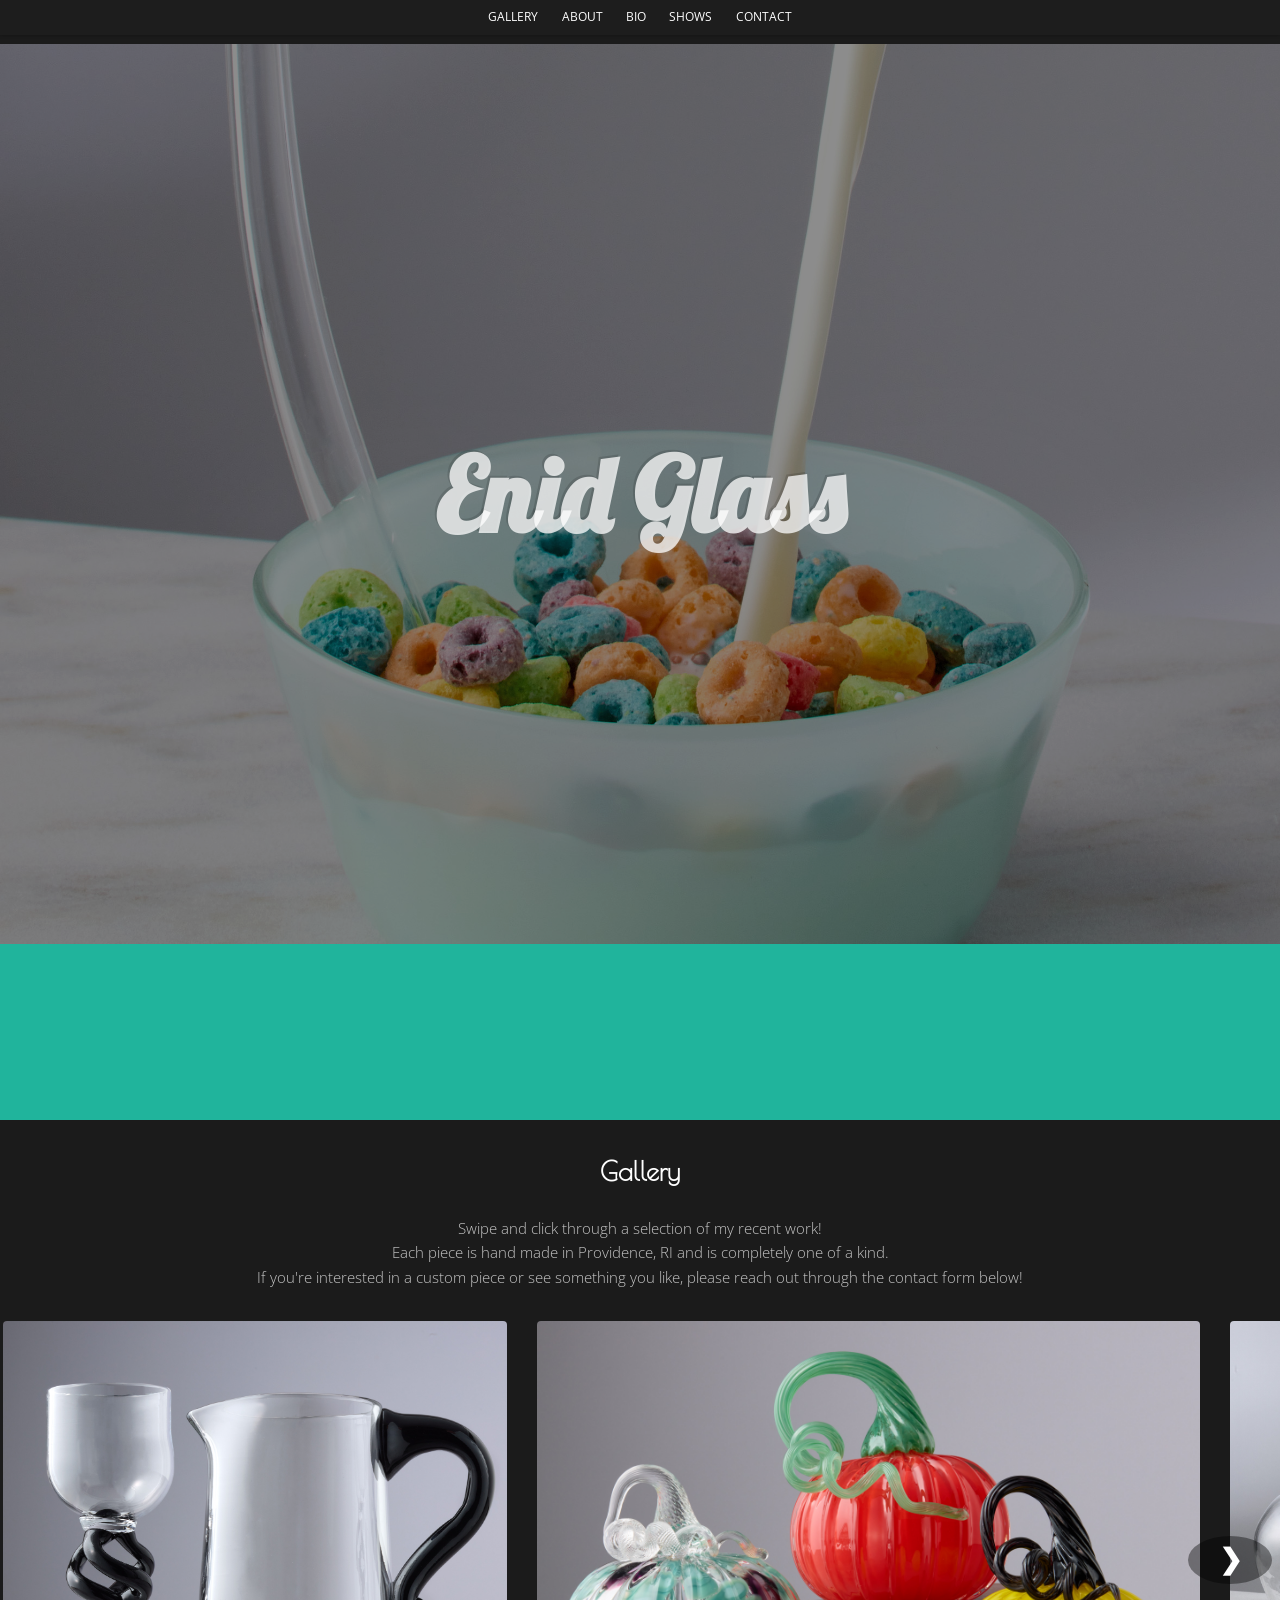
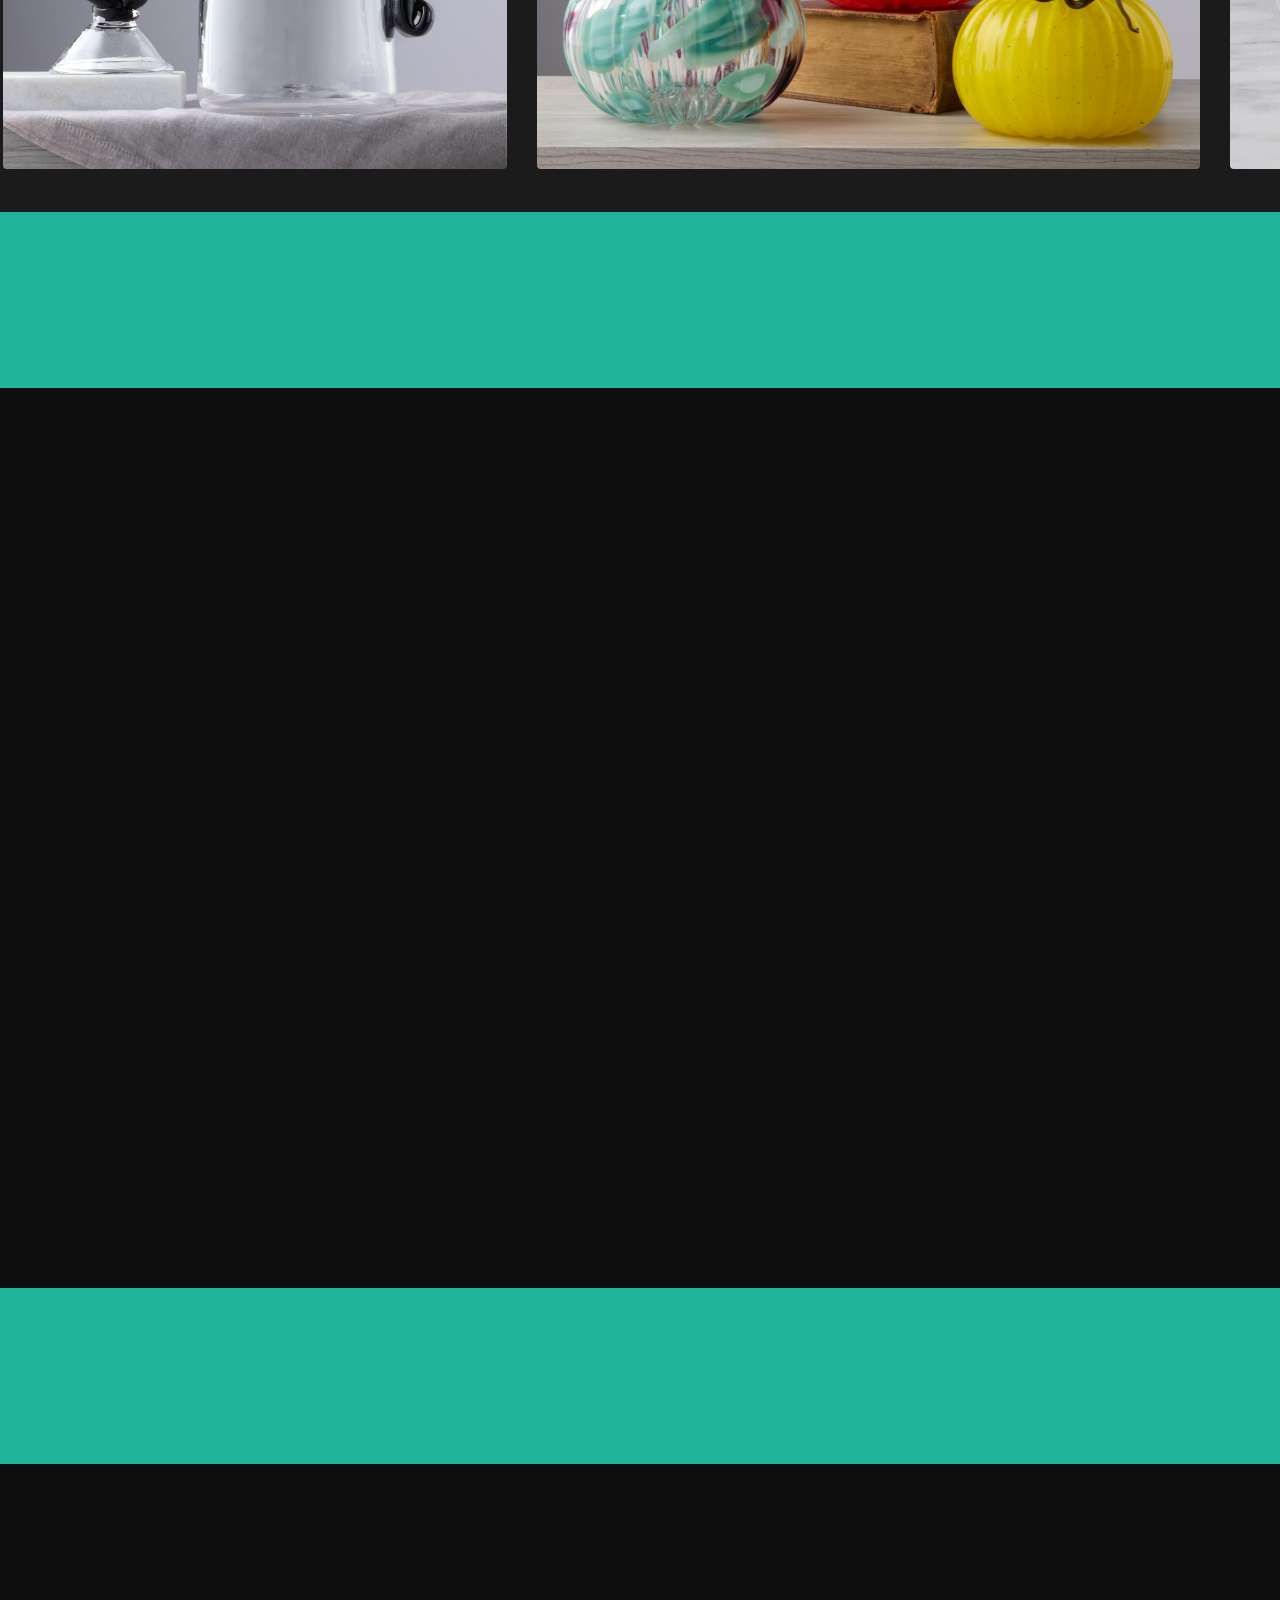
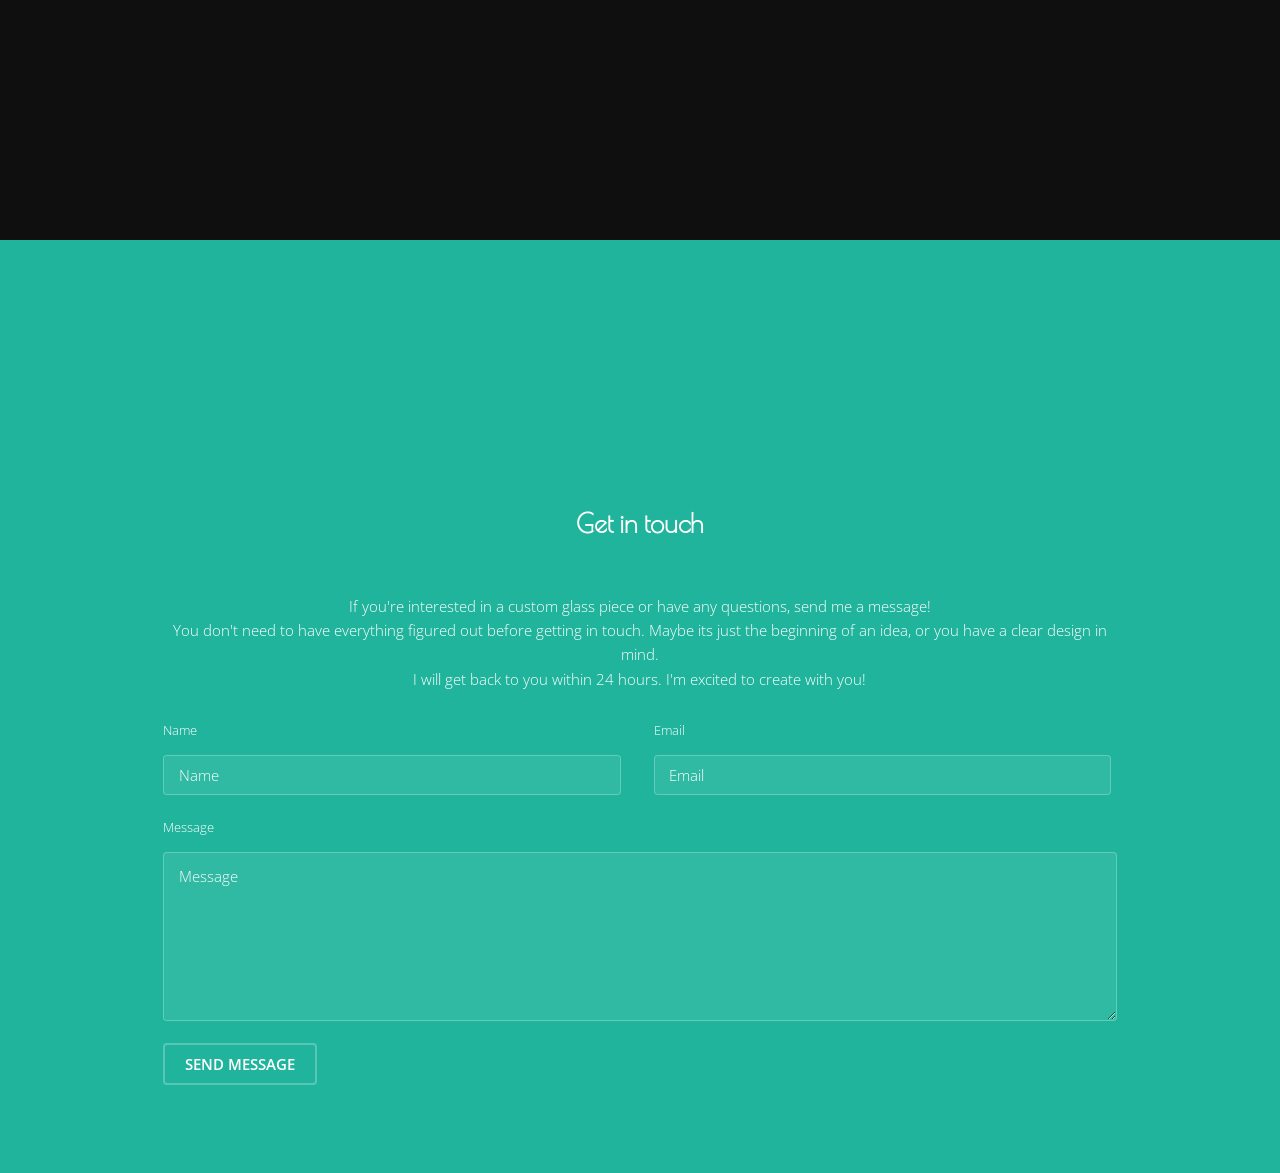
<file: index.html>
<!DOCTYPE HTML>
<html lang="en">
  <head>
    <title>Enid Glass</title>
    <meta charset="utf-8">
    <meta name="robots" content="index, follow, max-image-preview:large, max-snippet:-1, max-video-preview:-1">
    <meta name="viewport" content="width=device-width, initial-scale=1">
    <meta name="description" content="Handmade sculptural and functional glass art by Enid Glass in Providence, Rhode Island. Custom commissions available.">
    <link rel="stylesheet" href="assets/css/main.css">
    <link rel="stylesheet" href="assets/css/gallery.css">
    <link rel="stylesheet" href="assets/css/glightbox.min.css">
    <link rel="preconnect" href="https://fonts.googleapis.com">
    <link rel="preconnect" href="https://fonts.gstatic.com" crossorigin>
    <link href="https://fonts.googleapis.com/css2?family=Poiret+One&display=swap" rel="stylesheet">
    <style>
    /* Modern minimal GLightbox caption */
    .glightbox-container .gslide-description {
      background: rgba(20, 20, 20, 0.65) !important;
      backdrop-filter: blur(12px);
      -webkit-backdrop-filter: blur(12px);
      color: #f5f5f5 !important;
      padding: 14px 22px !important;
      border-radius: 6px !important;
      max-width: 720px !important;
      margin: 0 auto 40px auto !important;
      text-align: center !important;
      letter-spacing: 0.02em !important;
      line-height: 1.5 !important;
      font-size: 0.95em !important;
    }

    .glightbox-container .gslide-title {
      background: none !important;
      border-radius: 0 !important;
      padding: 0 !important;
      font-weight: 500 !important;
      font-size: 1.2em !important;
      font-family: -apple-system, BlinkMacSystemFont, "Poiret One", sans-serif !important;
      margin-bottom: 6px !important;
      color: #f5f5f5 !important;
    }
    @media (max-width: 768px) {
      .glightbox-container .gslide-title {
        background: none !important;
        border-radius: 0 !important;
        padding: 0 !important;
        font-weight: 500 !important;
        font-size: 1.2em !important;
        font-family: -apple-system, BlinkMacSystemFont, "Poiret One", sans-serif !important;
        margin-bottom: 6px !important;
        color: #f5f5f5 !important;
      }
    }

    @media (max-width: 480px) {
      .glightbox-container .gslide-title {
        background: none !important;
        border-radius: 0 !important;
        padding: 0 !important;
        font-weight: 500 !important;
        font-size: 1.2em !important;
        font-family: -apple-system, BlinkMacSystemFont, "Poiret One", sans-serif !important;
        margin-bottom: 6px !important;
        color: #f5f5f5 !important;
      }
    }
    </style>
  </head>

  <body>
    <!-- Accessibility: Skip to Main Content -->
    <a href="#zero" class="skip-link">Skip to main content</a>

    <!-- Navigation -->
    <nav id="nav-menu">
      <ul>
        <li><a href="#first-color-break" class="scrolly">Gallery</a></li>
        <li><a href="#second-color-break" class="scrolly">About</a></li>
        <li><a href="#third-color-break" class="scrolly">Bio</a></li>
        <li><a href="#fourth-color-break" class="scrolly">Shows</a></li>
        <li><a href="#footer" class="scrolly">Contact</a></li>
      </ul>
    </nav>

    <!-- Banner -->
    <section id="banner" class="bg-img" data-bg="SamEnidGlass_10.jpg">
      <div class="inner">
        <header>
          <h1>Enid Glass</h1>
        </header>
      </div>
    </section>

    <section id="first-color-break" class="wrapper">
      <div class="inner">
      </div>
    </section>

    <section id="zero" class="gallery-wrapper">

      <button class="gallery-arrow left">&#10094;</button>


      <header class="center-text">
        <h2>Gallery</h2>
      </header>

      <p class="center-text">Swipe and click through a selection of my recent work!<br>
        Each piece is hand made in Providence, RI and is completely one of a kind.<br>
        If you're interested in a custom piece or see something you like, please reach out through the contact form below!
      </p>

      <div class="gallery-container">
        <section class="gallery style2 medium">
          <article>
            <a href="images/SamEnidGlass_02.jpg" class="image" data-title="Three Stem Glass and Pitcher">
              <img src="images/SamEnidGlass_02.jpg" alt="Three Stem Glass and Pitcher">
            </a>
          </article>
          <article>
            <a href="images/SamEnidGlass_01.jpg" class="image" data-title="Multi-color Pumpkin variety">
              <img src="images/SamEnidGlass_01.jpg" alt="Multi-color Pumpkin variety">
            </a>
          </article>
          <article>
            <a href="images/SamEnidGlass_13.jpg" class="image" data-title="Optic Catch-All Dish and Mini Vase">
              <img src="images/SamEnidGlass_13.jpg" alt="Optic Catch-All Dish and Mini Vase">
            </a>
          </article>
          <article>
            <a href="images/SamEnidGlass_18.jpg" class="image" data-title="Straight Stem 10 Petal Flowers">
              <img src="images/SamEnidGlass_18.jpg" alt="Straight Stem 10 Petal Flowers">
            </a>
          </article>
          <article>
            <a href="images/SamEnidGlass_11.jpg" class="image" data-title="Cereal Bowl with attached Glass Straw">
              <img src="images/SamEnidGlass_11.jpg" alt="Cereal Bowl with attached Glass Straw">
            </a>
          </article>
          <article>
            <a href="images/SamEnidGlass_16.jpg" class="image" data-title="Pitcher and Cup set, Blue">
              <img src="images/SamEnidGlass_16.jpg" alt="Pitcher and Cup set, Blue">
            </a>
          </article>
          <article>
            <a href="images/SamEnidGlass_08.jpg" class="image" data-title="Sculpted Striped Elephant and Grey Cat">
              <img src="images/SamEnidGlass_08.jpg" alt="Sculpted Striped Elephant and Grey Cat">
            </a>
          </article>
          <article>
            <a href="images/SamEnidGlass_14.jpg" class="image" data-title="Heart shaped Catch-All with Multi-colored Ring Holder Dishes">
              <img src="images/SamEnidGlass_14.jpg" alt="Heart shaped Catch-All with Multi-colored Ring Holder Dishes">
            </a>
          </article>
          <article>
            <a href="images/SamEnidGlass_19.jpg" class="image" data-title="Snake Stem 10 Petal Flowers">
              <img src="images/SamEnidGlass_19.jpg" alt="Snake Stem 10 Petal Flowers">
            </a>
          </article>
          <article>
            <a href="images/SamEnidGlass_17.jpg" class="image" data-title="Assortment of cups: Various Colors and Styles">
              <img src="images/SamEnidGlass_17.jpg" alt="Assortment of cups: Various Colors and Styles">
            </a>
          </article>
          <article>
            <a href="images/SamEnidGlass_06.jpg" class="image" data-title="Signature 'Sassy' Vase with Striaght Stem 5 Petal Flower">
              <img src="images/SamEnidGlass_06.jpg" alt="Signature 'Sassy' Vase with Striaght Stem 5 Petal Flower">
            </a>
          </article>
          <article>
            <a href="images/SamEnidGlass_03.jpg" class="image" data-title="White Vase with Butterflies">
              <img src="images/SamEnidGlass_03.jpg" alt="White Vase with Butterflies">
            </a>
          </article>
          <article>
            <a href="images/SamEnidGlass_20.jpg" class="image" data-title="Cereal Bowl and Snake Stem 10 Petal Flower">
              <img src="images/SamEnidGlass_20.jpg" alt="Cereal Bowl and Snake Stem 10 Petal Flower">
            </a>
          </article>
        </section>
      </div>
      <button class="gallery-arrow right">&#10095;</button>
    </section>
    <section id="second-color-break" class="wrapper">
      <div class="inner">
      </div>
    </section>

    <section id="about" class="wrapper post bg-img" data-bg="SamEnidGlass_07.jpg">
      <div class="inner">
        <article class="box">
          <header>
            <h2>About My Work</h2>
          </header>

          <div class="content">
            <p>
              I intentionally make work that I’m personally drawn to, whether through a colorful palette or unique, playful forms. 
              Each item you see here is designed with my long-term goal of creating sculptural pieces in mind, namely alebrijes. 
              With the pieces you see here, I am working to both develop and showcase the skills I’ve obtained over the last four years of working with glass. 
              These objects each help me refine a different technique that supports my future sculptural goals. 
              My flowers, which are some of my favorite pieces to create, allow me to practice and play with both color and form. 
              I strive to develop a distinctive style with my work and create something different while still offering the functionality many seek. 
              I don’t want to make something that could simply sit on a generic store shelf. 
              I’m committed to continuing to experiment, learn new techniques, and expand my portfolio. 
              I’m open to collaborating on a wide range of ideas and creative projects.
            </p>
          </div>
        </article>
      </div>
    </section>

    <section id="third-color-break" class="wrapper">
      <div class="inner">
      </div>
    </section>

    <!-- Four -->
    <section id="bio" class="wrapper post bg-img" data-bg="SamEnidGlass_03.jpg">
      <div class="inner">
        <article class="box">
          <header>
            <h2>About Me</h2>
          </header>

          <div class="content">
            <p>
              When I first discovered glass during my final semester of a forensic anthropology degree, I immediately knew that I had to put my future plans on hold. 
              After graduating with my original degree, I did everything in my power to pursue a future of creating with glass. 
              I spent a year and a half re-taking the same single glass course that was offered through my university, with no intention of obtaining a formal degree.
              When I wasn’t working one of my three jobs, I spent every waking hour in the university studio space, learning and practicing as much as I could. 
              My focus was broad; I wanted to learn as much as possible about any form of glass making I could get my hands on. 
              Over time, hot sculpting became my top priority and the focus of my work. Through the long process of learning to sculpt, I was able to learn so much about who I am and who I want to become. 
              Even today, every piece teaches me something new, either about myself or about the process. 
              I know that even if I spend the rest of my life (which I plan to!) working with molten glass, there will always be more to learn. 
              This website, as well as all the work you see on it, is the first step towards fulfilling my dream of becoming an independent glass maker. 
            </p>
          </div>
        </article>
      </div>
    </section>

    <section id="fourth-color-break" class="wrapper">
      <div class="inner">
      </div>
    </section>

    <section id="upcoming" class="wrapper post bg-img" data-bg="SamEnidGlass_16.jpg">
      <div class="inner">
        <article class="box">
          <header>
            <h2>Where and When to Find Me</h2>
          </header>

          <div class="content">
              <p>
                April 25th: Outdoor Craft Fair - 10AM to 4PM<br>
                Fayerweather House, 1859 Moorsefield Road, Kingston RI<br>
                <br>
                May 2nd: State Street Fair - 10AM to 4PM<br>
                State Steet, Bristol RI<br>
                <br>
                May 23-25: Gaspee Days Arts annd Crafts Festival - 10AM to 5PM<br>
                Narragansett Parkway, Warwick RI<br>
                <br>
                June 14: Woonsocket Pride Festival - 12AM to 6PM<br>
                River Island Park, Woonsocket RI<br>
                <br>
                July 25th: Outdoor Craft Fair - 10AM to 4PM<br>
                Fayerweather House, 1859 Moorsefield Road, Kingston RI<br>
                <br>
                August 1st: State Steet Fair - 10AM to 4PM<br>
                State Steet, Bristol RI<br>
                <br>
                September 19th: State Steet Fair - 10AM to 4PM<br>
                State Steet, Bristol RI<br>
                <br>
                August 15th & 29th: Field Of Artisans - 11AM to 4PM<br>
                719 Matunuck Beach Rd, South Kingstown RI<br>
                <br>
                November 7th: Outdoor Craft Fair - 10AM to 4PM<br>
                Fayerweather House, 1859 Moorsefield Road, Kingston RI<br>
              </p>
          </div>
        </article>
      </div>
    </section>

    <section id="fifth-color-break" class="wrapper">
      <div class="inner">
      </div>
    </section>


    <!-- Footer -->
    <footer id="footer">
      <div class="inner">
        <h2>Get in touch</h2>
        <p>
          If you're interested in a custom glass piece or have any questions, send me a message!<br>
          You don't need to have everything figured out before getting in touch. Maybe its just the beginning of an idea, or you have a clear design in mind.<br>
          I will get back to you within 24 hours. I'm excited to create with you!
        </p>

        <form action="https://formsubmit.co/ajax/samenidglass@gmail.com" method="POST">

          <!-- Prevent spam -->
          <input type="hidden" name="_captcha" value="false">

          <div class="field half first">
            <label for="name">Name</label>
            <input name="name" id="name" type="text" placeholder="Name" required>
          </div>

          <div class="field half">
            <label for="email">Email</label>
            <input name="email" id="email" type="email" placeholder="Email" required>
          </div>

          <div class="field">
            <label for="message">Message</label>
            <textarea name="message" id="message" rows="6" placeholder="Message" required></textarea>
          </div>

          <ul class="actions">
            <li>
              <input value="Send Message" class="button alt" type="submit">
            </li>
          </ul>

        </form>
      </div>
    </footer>

    <!-- Scripts -->
    <script src="assets/js/jquery.min.js"></script>
    <script src="assets/js/jquery.scrolly.min.js"></script>
    <script src="assets/js/jquery.scrollex.min.js"></script>
    <script src="assets/js/skel.min.js"></script>
    <script src="assets/js/util.js"></script>
    <script src="assets/js/main.js"></script>
    <script src="assets/js/glightbox.min.js"></script>
    <script>
      // ============================
      // Initialize GLightbox
      // ============================
      const lightbox = GLightbox({
        selector: 'a.image, a.glightbox', // gallery + other images
        loop: true,
        openEffect: 'zoom',
        closeEffect: 'fade',
        touchNavigation: true
      });

      // ============================
      // Multi-gallery support
      // ============================
      document.querySelectorAll('.gallery-wrapper').forEach(wrapper => {
        const galleryContainer = wrapper.querySelector('.gallery-container');
        const leftArrow = wrapper.querySelector('.gallery-arrow.left');
        const rightArrow = wrapper.querySelector('.gallery-arrow.right');
        if (!galleryContainer || !leftArrow || !rightArrow) return;

        function updateArrowVisibility() {
          const threshold = 5;
          if (galleryContainer.scrollLeft <= threshold) {
            leftArrow.style.display = 'none';
          } else {
            leftArrow.style.display = '';
          }
          if (galleryContainer.scrollLeft + galleryContainer.clientWidth >= galleryContainer.scrollWidth - threshold) {
            rightArrow.style.display = 'none';
          } else {
            rightArrow.style.display = '';
          }
        }

        // Initial check
        updateArrowVisibility();

        leftArrow.addEventListener('click', () => {
          galleryContainer.scrollBy({ left: -500, behavior: 'smooth' });
        });

        rightArrow.addEventListener('click', () => {
          const maxScrollLeft = galleryContainer.scrollWidth - galleryContainer.clientWidth;
          const remaining = maxScrollLeft - galleryContainer.scrollLeft;
          const scrollAmount = remaining < 500 ? remaining : 500;
          galleryContainer.scrollBy({ left: scrollAmount, behavior: 'smooth' });
        });

        galleryContainer.addEventListener('scroll', updateArrowVisibility);

        function setupDragScroll() {

          if (window.innerWidth <= 1024) {

            let isDown = false;
            let startX;
            let scrollLeft;

            galleryContainer.addEventListener('mousedown', (e) => {
              isDown = true;
              startX = e.pageX - galleryContainer.offsetLeft;
              scrollLeft = galleryContainer.scrollLeft;
            });

            galleryContainer.addEventListener('mouseup', () => isDown = false);
            galleryContainer.addEventListener('mouseleave', () => isDown = false);

            galleryContainer.addEventListener('mousemove', (e) => {
              if (!isDown) return;
              e.preventDefault();
              const x = e.pageX - galleryContainer.offsetLeft;
              const walk = (x - startX) * 2;
              galleryContainer.scrollLeft = scrollLeft - walk;
            });

          }
        }

        setupDragScroll();

        // On window resize, recheck arrow visibility for this gallery
        window.addEventListener('resize', updateArrowVisibility);
      });

      // ============================
      // Nav Menu Auto-hide on scroll
      // ============================
      const navMenu = document.querySelector('#nav-menu');
      let scrollTimeout;
      let lastScrollTop = 0;

      window.addEventListener('scroll', () => {
        const currentScroll = window.pageYOffset || document.documentElement.scrollTop;

        // Hide nav when scrolling down, show when scrolling up
        if (currentScroll > lastScrollTop && currentScroll > 0) {
          navMenu.classList.add('hidden');
        } else {
          navMenu.classList.remove('hidden');
        }

        lastScrollTop = currentScroll <= 0 ? 0 : currentScroll;

        // Clear existing timeout
        clearTimeout(scrollTimeout);

        // Show nav after 5 seconds of no scrolling
        scrollTimeout = setTimeout(() => {
          navMenu.classList.remove('hidden');
        }, 5000);
      });
    </script>
    <script>
      const form = document.querySelector("form");

      form.addEventListener("submit", function(event) {
        event.preventDefault();

        const button = form.querySelector("input[type='submit']");
        button.value = "Sending...";
        button.disabled = true;

        fetch(form.action, {
          method: "POST",
          body: new FormData(form),
          headers: { "Accept": "application/json" }
        })
        .then(response => response.json())
        .then(data => {
          if (data.success === "true") {
            button.value = "Thank you!";
            form.reset();
          } else {
            button.value = "Error. Try again.";
            button.disabled = false;
          }
        })
        .catch(() => {
          button.value = "Error. Try again.";
          button.disabled = false;
        });
      });
    </script>
    <script>
    /* ============================
      ACCESSIBILITY
    ============================ */

    // Landmark roles
    document.querySelector('#nav-menu')?.setAttribute('role', 'navigation');
    document.querySelector('#nav-menu')?.setAttribute('aria-label', 'Primary navigation');

    document.querySelector('#banner')?.setAttribute('role', 'banner');
    document.querySelector('#footer')?.setAttribute('role', 'contentinfo');

    document.querySelector('#zero')?.setAttribute('role', 'main');

    // Gallery arrow labels
    document.querySelectorAll('.gallery-arrow.left').forEach(btn => {
      btn.setAttribute('aria-label', 'Scroll gallery left');
    });

    document.querySelectorAll('.gallery-arrow.right').forEach(btn => {
      btn.setAttribute('aria-label', 'Scroll gallery right');
    });

    // Keyboard activation for arrows
    document.querySelectorAll('.gallery-arrow').forEach(btn => {
      btn.addEventListener('keydown', function(e) {
        if (e.key === 'Enter' || e.key === ' ') {
          e.preventDefault();
          btn.click();
        }
      });

      btn.style.minWidth = "48px";
      btn.style.minHeight = "48px";
    });

    // Gallery image labels
    document.querySelectorAll('.gallery a.image').forEach(link => {
      const title = link.getAttribute('data-title');
      if (title) {
        link.setAttribute('aria-label', title);
      }
    });

    // Accessible form enhancements
    const ariaForm = document.querySelector("form");

    if (ariaForm) {

      const liveRegion = document.createElement('div');
      liveRegion.setAttribute('aria-live', 'polite');
      liveRegion.setAttribute('role', 'status');
      liveRegion.style.position = 'absolute';
      liveRegion.style.left = '-9999px';
      ariaForm.appendChild(liveRegion);

      document.getElementById('name')?.setAttribute('autocomplete', 'name');
      document.getElementById('email')?.setAttribute('autocomplete', 'email');

      ariaForm.addEventListener("submit", function() {
        liveRegion.textContent = "Sending message...";
      });

      const button = ariaForm.querySelector("input[type='submit']");

      if (button) {
        const observer = new MutationObserver(() => {
          if (button.value === "Thank you!") {
            liveRegion.textContent = "Message sent successfully.";
          }

          if (button.value === "Error. Try again.") {
            liveRegion.textContent = "There was an error sending your message.";
          }
        });

        observer.observe(button, { attributes: true, attributeFilter: ['value'] });
      }
    }
    </script>
  </body>
</html>
</file>
<file: assets/css/gallery.css>
/* Center text utility for gallery section */
.center-text {
  margin-left: 10vw;
  margin-right: 10vw;
  text-align: center;
}
/* ============================
   Gallery Wrapper
   ============================ */
.gallery-wrapper {
  position: relative;          /* Allows arrows to overlay */
  width: 100%;
  margin: 2rem 0;
}

/* ============================
   Gallery Container (horizontal scroll)
   ============================ */
.gallery-container {
  overflow-x: auto;            /* Scrollable horizontally */
  scroll-behavior: smooth;     /* Smooth scrolling */
  -ms-overflow-style: none;    /* IE/Edge */
  scrollbar-width: none;       /* Firefox */
  -webkit-overflow-scrolling: touch;
  touch-action: pan-x;
}

/* Hide scrollbar for Chrome/Safari */
.gallery-container::-webkit-scrollbar {
  display: none;
}

/* =========================
   Custom Scrollbar
   ========================= */

.gallery-scrollbar {
  position: absolute;
  left: 0;
  bottom: -14px;
  width: 100%;
  height: 6px;
  background: rgba(212, 198, 198, 0.822);
  border-radius: 10px;

  opacity: 0;
  transition: opacity 0.3s ease;
}

/* Show on hover */
.gallery-wrapper:hover .gallery-scrollbar {
  opacity: 1;
}

/* Scroll thumb */
.gallery-scrollbar-thumb {
  height: 100%;
  width: 20%;
  background: rgba(139, 121, 121, 0.45);
  border-radius: 10px;
  transition: background 0.2s ease;
  position: relative;
  left: 0;
}

.gallery-scrollbar-thumb:hover {
  background: rgba(0,0,0,0.65);
}

/* ============================
   Gallery Items (flex row)
   ============================ */
.gallery.style2 {
  display: flex;
  flex-wrap: nowrap;
  gap: 1.5rem;
  padding-bottom: 0.5rem;
}

.gallery.style2 article {
  flex: 0 0 auto;
}

/* Image wrapper */
.gallery.style2 .image {
  display: block;
}

/* Actual image */
.gallery.style2 .image img {
  display: block;
  height: clamp(280px, 35vw, 450px);
  width: auto;
  pointer-events: none; /* Prevent image drag ghosting */
  user-select: none;
}


/* ============================
   Gallery Arrows
   ============================ */
.gallery-arrow {
  position: absolute;
  top: 65%;
  transform: translateY(-50%);
  z-index: 10;
  background: rgba(0, 0, 0, 0.4); /* slightly transparent */
  color: #fff;
  border: none;
  width: 3rem;
  height: 3rem;
  font-size: 1.75rem;
  border-radius: 50%;
  cursor: pointer;
  display: flex;
  align-items: center;
  justify-content: center;
  transition: background 0.2s ease, transform 0.2s ease;
  opacity: 1;
}

.gallery-arrow:hover {
  background: rgba(0, 0, 0, 0.7);
  transform: translateY(-50%) scale(1.1);
}

.gallery-arrow.left {
  left: 0.5rem;
}

.gallery-arrow.right {
  right: 0.5rem;
}

.gallery-arrow:hidden {
  opacity: 0;
  pointer-events: none;
}

/* ============================
   Mobile adjustments
   ============================ */
@media (max-width: 768px) {
  .gallery-arrow {
    width: 2.5rem;
    height: 2.5rem;
    font-size: 1.5rem;
  }
}

@media (max-width: 480px) {
  .gallery-arrow {
    width: 2rem;
    height: 2rem;
    font-size: 1.25rem;
  }
}

/* ============================
   Optional: Active Drag State
   ============================ */
.gallery-container.active {
  cursor: grabbing;
  cursor: -webkit-grabbing;
}

/* ============================
   Responsive adjustments
   ============================ */
@media (max-width: 768px) {
  .gallery.style2 {
    gap: 1rem;
  }
  
  .gallery.style2 article {
    flex: 0 0 clamp(200px, 70vw, 300px);
  }
  
  .gallery-arrow {
    display: none;
  }
}

@media (max-width: 480px) {
  .gallery.style2 {
    gap: 0.5rem;
    padding-bottom: 0;
  }
  
  .gallery.style2 article {
    flex: 0 0 auto;
    height: 420px;            /* Choose your uniform height */
    display: flex;
    align-items: center;
    justify-content: center;
  }

  /* Image wrapper */
  .gallery.style2 .image {
    height: 100%;
    display: flex;
    align-items: center;
    justify-content: center;
  }

  /* Actual image */
  .gallery.style2 .image img {
    max-height: 100%;
    max-width: 100%;
    height: auto;
    width: auto;
    object-fit: contain;   /* shows full image */
  }
}

/* ============================
   Desktop Hover Effect
   ============================ */
@media (hover: hover) and (pointer: fine) {
  .gallery.style2 .image {
    border: 3px solid transparent;
    border-radius: 12px; /* optional rounded corners */
    transition: border 0.2s ease, transform 0.2s ease;
    cursor: pointer;
  }

  .gallery.style2 .image:hover {
    border: 3px solid rgba(0, 0, 0, 0.6);
    transform: scale(1.05); /* subtle lift effect */
  }
}

@media (hover: none) and (pointer: coarse) {
  .gallery.style2 .image {
    position: relative;
  }
}
</file>
<file: assets/css/main.css>
@charset "UTF-8";
@import url(font-awesome.min.css);
@import url("https://fonts.googleapis.com/css?family=Lobster|Open+Sans:300,400,600,700,800");

/*
	Road Trip by TEMPLATED
	templated.co @templatedco
	Released for free under the Creative Commons Attribution 3.0 license (templated.co/license)
*/

/* Reset */

	html, body, div, span, applet, object, iframe, h1, h3, h4, h5, h6, p, blockquote, pre, a, abbr, acronym, address, big, cite, code, del, dfn, em, img, ins, kbd, q, s, samp, small, strike, strong, sub, sup, tt, var, b, u, i, center, dl, dt, dd, ol, ul, li, fieldset, form, label, legend, table, caption, tbody, tfoot, thead, tr, th, td, article, aside, canvas, details, embed, figure, figcaption, footer, header, hgroup, menu, nav, output, ruby, section, summary, time, mark, audio, video {
		margin: 0;
		padding: 0;
		border: 0;
		font-size: 100%;
		font: inherit;
		vertical-align: baseline;
	}

	h2{
		font-family: "Poiret One", sans-serif;
		font-weight: 400;
		font-style: normal;
	}
.image.fit img {
	width: 100%;
	height: auto;
}
	article, aside, details, figcaption, figure, footer, header, hgroup, menu, nav, section {
		display: block;
	}

	body {
		line-height: 1;
	}

	ol, ul {
		list-style: none;
	}

	blockquote, q {
		quotes: none;
	}

	blockquote:before, blockquote:after, q:before, q:after {
		content: '';
		content: none;
	}

	table {
		border-collapse: collapse;
		border-spacing: 0;
	}

	body {
		-webkit-text-size-adjust: none;
	}

/* Box Model */

	*, *:before, *:after {
		-moz-box-sizing: border-box;
		-webkit-box-sizing: border-box;
		box-sizing: border-box;
	}

/* Containers */

	.container {
		margin-left: auto;
		margin-right: auto;
	}

	.container.\31 25\25 {
		width: 100%;
		max-width: 100em;
		min-width: 80em;
	}

	.container.\37 5\25 {
		width: 60em;
	}

	.container.\35 0\25 {
		width: 40em;
	}

	.container.\32 5\25 {
		width: 20em;
	}

	.container {
		width: 80em;
	}

	@media screen and (max-width: 1680px) {

		.container.\31 25\25 {
			width: 100%;
			max-width: 100em;
			min-width: 80em;
		}

		.container.\37 5\25 {
			width: 60em;
		}

		.container.\35 0\25 {
			width: 40em;
		}

		.container.\32 5\25 {
			width: 20em;
		}

		.container {
			width: 80em;
		}

	}

	@media screen and (max-width: 1280px) {

		.container.\31 25\25 {
			width: 100%;
			max-width: 81.25em;
			min-width: 65em;
		}

		.container.\37 5\25 {
			width: 48.75em;
		}

		.container.\35 0\25 {
			width: 32.5em;
		}

		.container.\32 5\25 {
			width: 16.25em;
		}

		.container {
			width: 65em;
		}

	}

	@media screen and (max-width: 980px) {

		.container.\31 25\25 {
			width: 100%;
			max-width: 112.5%;
			min-width: 90%;
		}

		.container.\37 5\25 {
			width: 67.5%;
		}

		.container.\35 0\25 {
			width: 45%;
		}

		.container.\32 5\25 {
			width: 22.5%;
		}

		.container {
			width: 90%;
		}

	}

	@media screen and (max-width: 736px) {

		.container.\31 25\25 {
			width: 100%;
			max-width: 112.5%;
			min-width: 90%;
		}

		.container.\37 5\25 {
			width: 67.5%;
		}

		.container.\35 0\25 {
			width: 45%;
		}

		.container.\32 5\25 {
			width: 22.5%;
		}

		.container {
			width: 90% !important;
		}

	}

	@media screen and (max-width: 480px) {

		.container.\31 25\25 {
			width: 100%;
			max-width: 112.5%;
			min-width: 90%;
		}

		.container.\37 5\25 {
			width: 67.5%;
		}

		.container.\35 0\25 {
			width: 45%;
		}

		.container.\32 5\25 {
			width: 22.5%;
		}

		.container {
			width: 90% !important;
		}

	}

/* Grid */

	.row {
		border-bottom: solid 1px transparent;
		-moz-box-sizing: border-box;
		-webkit-box-sizing: border-box;
		box-sizing: border-box;
	}

	.row > * {
		float: left;
		-moz-box-sizing: border-box;
		-webkit-box-sizing: border-box;
		box-sizing: border-box;
	}

	.row:after, .row:before {
		content: '';
		display: block;
		clear: both;
		height: 0;
	}

	.row.uniform > * > :first-child {
		margin-top: 0;
	}

	.row.uniform > * > :last-child {
		margin-bottom: 0;
	}

	.row.\30 \25 > * {
		padding: 0 0 0 0em;
	}

	.row.\30 \25 {
		margin: 0 0 -1px 0em;
	}

	.row.uniform.\30 \25 > * {
		padding: 0em 0 0 0em;
	}

	.row.uniform.\30 \25 {
		margin: 0em 0 -1px 0em;
	}

	.row > * {
		padding: 0 0 0 2em;
	}

	.row {
		margin: 0 0 -1px -2em;
	}

	.row.uniform > * {
		padding: 2em 0 0 2em;
	}

	.row.uniform {
		margin: -2em 0 -1px -2em;
	}

	.row.\32 00\25 > * {
		padding: 0 0 0 4em;
	}

	.row.\32 00\25 {
		margin: 0 0 -1px -4em;
	}

	.row.uniform.\32 00\25 > * {
		padding: 4em 0 0 4em;
	}

	.row.uniform.\32 00\25 {
		margin: -4em 0 -1px -4em;
	}

	.row.\31 50\25 > * {
		padding: 0 0 0 3em;
	}

	.row.\31 50\25 {
		margin: 0 0 -1px -3em;
	}

	.row.uniform.\31 50\25 > * {
		padding: 3em 0 0 3em;
	}

	.row.uniform.\31 50\25 {
		margin: -3em 0 -1px -3em;
	}

	.row.\35 0\25 > * {
		padding: 0 0 0 1em;
	}

	.row.\35 0\25 {
		margin: 0 0 -1px -1em;
	}

	.row.uniform.\35 0\25 > * {
		padding: 1em 0 0 1em;
	}

	.row.uniform.\35 0\25 {
		margin: -1em 0 -1px -1em;
	}

	.row.\32 5\25 > * {
		padding: 0 0 0 0.5em;
	}

	.row.\32 5\25 {
		margin: 0 0 -1px -0.5em;
	}

	.row.uniform.\32 5\25 > * {
		padding: 0.5em 0 0 0.5em;
	}

	.row.uniform.\32 5\25 {
		margin: -0.5em 0 -1px -0.5em;
	}

	.\31 2u, .\31 2u\24 {
		width: 100%;
		clear: none;
		margin-left: 0;
	}

	.\31 1u, .\31 1u\24 {
		width: 91.6666666667%;
		clear: none;
		margin-left: 0;
	}

	.\31 0u, .\31 0u\24 {
		width: 83.3333333333%;
		clear: none;
		margin-left: 0;
	}

	.\39 u, .\39 u\24 {
		width: 75%;
		clear: none;
		margin-left: 0;
	}

	.\38 u, .\38 u\24 {
		width: 66.6666666667%;
		clear: none;
		margin-left: 0;
	}

	.\37 u, .\37 u\24 {
		width: 58.3333333333%;
		clear: none;
		margin-left: 0;
	}

	.\36 u, .\36 u\24 {
		width: 50%;
		clear: none;
		margin-left: 0;
	}

	.\35 u, .\35 u\24 {
		width: 41.6666666667%;
		clear: none;
		margin-left: 0;
	}

	.\34 u, .\34 u\24 {
		width: 33.3333333333%;
		clear: none;
		margin-left: 0;
	}

	.\33 u, .\33 u\24 {
		width: 25%;
		clear: none;
		margin-left: 0;
	}

	.\32 u, .\32 u\24 {
		width: 16.6666666667%;
		clear: none;
		margin-left: 0;
	}

	.\31 u, .\31 u\24 {
		width: 8.3333333333%;
		clear: none;
		margin-left: 0;
	}

	.\31 2u\24 + *,
	.\31 1u\24 + *,
	.\31 0u\24 + *,
	.\39 u\24 + *,
	.\38 u\24 + *,
	.\37 u\24 + *,
	.\36 u\24 + *,
	.\35 u\24 + *,
	.\34 u\24 + *,
	.\33 u\24 + *,
	.\32 u\24 + *,
	.\31 u\24 + * {
		clear: left;
	}

	.\-11u {
		margin-left: 91.66667%;
	}

	.\-10u {
		margin-left: 83.33333%;
	}

	.\-9u {
		margin-left: 75%;
	}

	.\-8u {
		margin-left: 66.66667%;
	}

	.\-7u {
		margin-left: 58.33333%;
	}

	.\-6u {
		margin-left: 50%;
	}

	.\-5u {
		margin-left: 41.66667%;
	}

	.\-4u {
		margin-left: 33.33333%;
	}

	.\-3u {
		margin-left: 25%;
	}

	.\-2u {
		margin-left: 16.66667%;
	}

	.\-1u {
		margin-left: 8.33333%;
	}

	@media screen and (max-width: 1680px) {

		.row > * {
			padding: 0 0 0 2em;
		}

		.row {
			margin: 0 0 -1px -2em;
		}

		.row.uniform > * {
			padding: 2em 0 0 2em;
		}

		.row.uniform {
			margin: -2em 0 -1px -2em;
		}

		.row.\32 00\25 > * {
			padding: 0 0 0 4em;
		}

		.row.\32 00\25 {
			margin: 0 0 -1px -4em;
		}

		.row.uniform.\32 00\25 > * {
			padding: 4em 0 0 4em;
		}

		.row.uniform.\32 00\25 {
			margin: -4em 0 -1px -4em;
		}

		.row.\31 50\25 > * {
			padding: 0 0 0 3em;
		}

		.row.\31 50\25 {
			margin: 0 0 -1px -3em;
		}

		.row.uniform.\31 50\25 > * {
			padding: 3em 0 0 3em;
		}

		.row.uniform.\31 50\25 {
			margin: -3em 0 -1px -3em;
		}

		.row.\35 0\25 > * {
			padding: 0 0 0 1em;
		}

		.row.\35 0\25 {
			margin: 0 0 -1px -1em;
		}

		.row.uniform.\35 0\25 > * {
			padding: 1em 0 0 1em;
		}

		.row.uniform.\35 0\25 {
			margin: -1em 0 -1px -1em;
		}

		.row.\32 5\25 > * {
			padding: 0 0 0 0.5em;
		}

		.row.\32 5\25 {
			margin: 0 0 -1px -0.5em;
		}

		.row.uniform.\32 5\25 > * {
			padding: 0.5em 0 0 0.5em;
		}

		.row.uniform.\32 5\25 {
			margin: -0.5em 0 -1px -0.5em;
		}

		.\31 2u\28xlarge\29, .\31 2u\24\28xlarge\29 {
			width: 100%;
			clear: none;
			margin-left: 0;
		}

		.\31 1u\28xlarge\29, .\31 1u\24\28xlarge\29 {
			width: 91.6666666667%;
			clear: none;
			margin-left: 0;
		}

		.\31 0u\28xlarge\29, .\31 0u\24\28xlarge\29 {
			width: 83.3333333333%;
			clear: none;
			margin-left: 0;
		}

		.\39 u\28xlarge\29, .\39 u\24\28xlarge\29 {
			width: 75%;
			clear: none;
			margin-left: 0;
		}

		.\38 u\28xlarge\29, .\38 u\24\28xlarge\29 {
			width: 66.6666666667%;
			clear: none;
			margin-left: 0;
		}

		.\37 u\28xlarge\29, .\37 u\24\28xlarge\29 {
			width: 58.3333333333%;
			clear: none;
			margin-left: 0;
		}

		.\36 u\28xlarge\29, .\36 u\24\28xlarge\29 {
			width: 50%;
			clear: none;
			margin-left: 0;
		}

		.\35 u\28xlarge\29, .\35 u\24\28xlarge\29 {
			width: 41.6666666667%;
			clear: none;
			margin-left: 0;
		}

		.\34 u\28xlarge\29, .\34 u\24\28xlarge\29 {
			width: 33.3333333333%;
			clear: none;
			margin-left: 0;
		}

		.\33 u\28xlarge\29, .\33 u\24\28xlarge\29 {
			width: 25%;
			clear: none;
			margin-left: 0;
		}

		.\32 u\28xlarge\29, .\32 u\24\28xlarge\29 {
			width: 16.6666666667%;
			clear: none;
			margin-left: 0;
		}

		.\31 u\28xlarge\29, .\31 u\24\28xlarge\29 {
			width: 8.3333333333%;
			clear: none;
			margin-left: 0;
		}

		.\31 2u\24\28xlarge\29 + *,
		.\31 1u\24\28xlarge\29 + *,
		.\31 0u\24\28xlarge\29 + *,
		.\39 u\24\28xlarge\29 + *,
		.\38 u\24\28xlarge\29 + *,
		.\37 u\24\28xlarge\29 + *,
		.\36 u\24\28xlarge\29 + *,
		.\35 u\24\28xlarge\29 + *,
		.\34 u\24\28xlarge\29 + *,
		.\33 u\24\28xlarge\29 + *,
		.\32 u\24\28xlarge\29 + *,
		.\31 u\24\28xlarge\29 + * {
			clear: left;
		}

		.\-11u\28xlarge\29 {
			margin-left: 91.66667%;
		}

		.\-10u\28xlarge\29 {
			margin-left: 83.33333%;
		}

		.\-9u\28xlarge\29 {
			margin-left: 75%;
		}

		.\-8u\28xlarge\29 {
			margin-left: 66.66667%;
		}

		.\-7u\28xlarge\29 {
			margin-left: 58.33333%;
		}

		.\-6u\28xlarge\29 {
			margin-left: 50%;
		}

		.\-5u\28xlarge\29 {
			margin-left: 41.66667%;
		}

		.\-4u\28xlarge\29 {
			margin-left: 33.33333%;
		}

		.\-3u\28xlarge\29 {
			margin-left: 25%;
		}

		.\-2u\28xlarge\29 {
			margin-left: 16.66667%;
		}

		.\-1u\28xlarge\29 {
			margin-left: 8.33333%;
		}

	}

	@media screen and (max-width: 1280px) {

		.row > * {
			padding: 0 0 0 1.5em;
		}

		.row {
			margin: 0 0 -1px -1.5em;
		}

		.row.uniform > * {
			padding: 1.5em 0 0 1.5em;
		}

		.row.uniform {
			margin: -1.5em 0 -1px -1.5em;
		}

		.row.\32 00\25 > * {
			padding: 0 0 0 3em;
		}

		.row.\32 00\25 {
			margin: 0 0 -1px -3em;
		}

		.row.uniform.\32 00\25 > * {
			padding: 3em 0 0 3em;
		}

		.row.uniform.\32 00\25 {
			margin: -3em 0 -1px -3em;
		}

		.row.\31 50\25 > * {
			padding: 0 0 0 2.25em;
		}

		.row.\31 50\25 {
			margin: 0 0 -1px -2.25em;
		}

		.row.uniform.\31 50\25 > * {
			padding: 2.25em 0 0 2.25em;
		}

		.row.uniform.\31 50\25 {
			margin: -2.25em 0 -1px -2.25em;
		}

		.row.\35 0\25 > * {
			padding: 0 0 0 0.75em;
		}

		.row.\35 0\25 {
			margin: 0 0 -1px -0.75em;
		}

		.row.uniform.\35 0\25 > * {
			padding: 0.75em 0 0 0.75em;
		}

		.row.uniform.\35 0\25 {
			margin: -0.75em 0 -1px -0.75em;
		}

		.row.\32 5\25 > * {
			padding: 0 0 0 0.375em;
		}

		.row.\32 5\25 {
			margin: 0 0 -1px -0.375em;
		}

		.row.uniform.\32 5\25 > * {
			padding: 0.375em 0 0 0.375em;
		}

		.row.uniform.\32 5\25 {
			margin: -0.375em 0 -1px -0.375em;
		}

		.\31 2u\28large\29, .\31 2u\24\28large\29 {
			width: 100%;
			clear: none;
			margin-left: 0;
		}

		.\31 1u\28large\29, .\31 1u\24\28large\29 {
			width: 91.6666666667%;
			clear: none;
			margin-left: 0;
		}

		.\31 0u\28large\29, .\31 0u\24\28large\29 {
			width: 83.3333333333%;
			clear: none;
			margin-left: 0;
		}

		.\39 u\28large\29, .\39 u\24\28large\29 {
			width: 75%;
			clear: none;
			margin-left: 0;
		}

		.\38 u\28large\29, .\38 u\24\28large\29 {
			width: 66.6666666667%;
			clear: none;
			margin-left: 0;
		}

		.\37 u\28large\29, .\37 u\24\28large\29 {
			width: 58.3333333333%;
			clear: none;
			margin-left: 0;
		}

		.\36 u\28large\29, .\36 u\24\28large\29 {
			width: 50%;
			clear: none;
			margin-left: 0;
		}

		.\35 u\28large\29, .\35 u\24\28large\29 {
			width: 41.6666666667%;
			clear: none;
			margin-left: 0;
		}

		.\34 u\28large\29, .\34 u\24\28large\29 {
			width: 33.3333333333%;
			clear: none;
			margin-left: 0;
		}

		.\33 u\28large\29, .\33 u\24\28large\29 {
			width: 25%;
			clear: none;
			margin-left: 0;
		}

		.\32 u\28large\29, .\32 u\24\28large\29 {
			width: 16.6666666667%;
			clear: none;
			margin-left: 0;
		}

		.\31 u\28large\29, .\31 u\24\28large\29 {
			width: 8.3333333333%;
			clear: none;
			margin-left: 0;
		}

		.\31 2u\24\28large\29 + *,
		.\31 1u\24\28large\29 + *,
		.\31 0u\24\28large\29 + *,
		.\39 u\24\28large\29 + *,
		.\38 u\24\28large\29 + *,
		.\37 u\24\28large\29 + *,
		.\36 u\24\28large\29 + *,
		.\35 u\24\28large\29 + *,
		.\34 u\24\28large\29 + *,
		.\33 u\24\28large\29 + *,
		.\32 u\24\28large\29 + *,
		.\31 u\24\28large\29 + * {
			clear: left;
		}

		.\-11u\28large\29 {
			margin-left: 91.66667%;
		}

		.\-10u\28large\29 {
			margin-left: 83.33333%;
		}

		.\-9u\28large\29 {
			margin-left: 75%;
		}

		.\-8u\28large\29 {
			margin-left: 66.66667%;
		}

		.\-7u\28large\29 {
			margin-left: 58.33333%;
		}

		.\-6u\28large\29 {
			margin-left: 50%;
		}

		.\-5u\28large\29 {
			margin-left: 41.66667%;
		}

		.\-4u\28large\29 {
			margin-left: 33.33333%;
		}

		.\-3u\28large\29 {
			margin-left: 25%;
		}

		.\-2u\28large\29 {
			margin-left: 16.66667%;
		}

		.\-1u\28large\29 {
			margin-left: 8.33333%;
		}

	}

	@media screen and (max-width: 980px) {

		.row > * {
			padding: 0 0 0 1.5em;
		}

		.row {
			margin: 0 0 -1px -1.5em;
		}

		.row.uniform > * {
			padding: 1.5em 0 0 1.5em;
		}

		.row.uniform {
			margin: -1.5em 0 -1px -1.5em;
		}

		.row.\32 00\25 > * {
			padding: 0 0 0 3em;
		}

		.row.\32 00\25 {
			margin: 0 0 -1px -3em;
		}

		.row.uniform.\32 00\25 > * {
			padding: 3em 0 0 3em;
		}

		.row.uniform.\32 00\25 {
			margin: -3em 0 -1px -3em;
		}

		.row.\31 50\25 > * {
			padding: 0 0 0 2.25em;
		}

		.row.\31 50\25 {
			margin: 0 0 -1px -2.25em;
		}

		.row.uniform.\31 50\25 > * {
			padding: 2.25em 0 0 2.25em;
		}

		.row.uniform.\31 50\25 {
			margin: -2.25em 0 -1px -2.25em;
		}

		.row.\35 0\25 > * {
			padding: 0 0 0 0.75em;
		}

		.row.\35 0\25 {
			margin: 0 0 -1px -0.75em;
		}

		.row.uniform.\35 0\25 > * {
			padding: 0.75em 0 0 0.75em;
		}

		.row.uniform.\35 0\25 {
			margin: -0.75em 0 -1px -0.75em;
		}

		.row.\32 5\25 > * {
			padding: 0 0 0 0.375em;
		}

		.row.\32 5\25 {
			margin: 0 0 -1px -0.375em;
		}

		.row.uniform.\32 5\25 > * {
			padding: 0.375em 0 0 0.375em;
		}

		.row.uniform.\32 5\25 {
			margin: -0.375em 0 -1px -0.375em;
		}

		.\31 2u\28medium\29, .\31 2u\24\28medium\29 {
			width: 100%;
			clear: none;
			margin-left: 0;
		}

		.\31 1u\28medium\29, .\31 1u\24\28medium\29 {
			width: 91.6666666667%;
			clear: none;
			margin-left: 0;
		}

		.\31 0u\28medium\29, .\31 0u\24\28medium\29 {
			width: 83.3333333333%;
			clear: none;
			margin-left: 0;
		}

		.\39 u\28medium\29, .\39 u\24\28medium\29 {
			width: 75%;
			clear: none;
			margin-left: 0;
		}

		.\38 u\28medium\29, .\38 u\24\28medium\29 {
			width: 66.6666666667%;
			clear: none;
			margin-left: 0;
		}

		.\37 u\28medium\29, .\37 u\24\28medium\29 {
			width: 58.3333333333%;
			clear: none;
			margin-left: 0;
		}

		.\36 u\28medium\29, .\36 u\24\28medium\29 {
			width: 50%;
			clear: none;
			margin-left: 0;
		}

		.\35 u\28medium\29, .\35 u\24\28medium\29 {
			width: 41.6666666667%;
			clear: none;
			margin-left: 0;
		}

		.\34 u\28medium\29, .\34 u\24\28medium\29 {
			width: 33.3333333333%;
			clear: none;
			margin-left: 0;
		}

		.\33 u\28medium\29, .\33 u\24\28medium\29 {
			width: 25%;
			clear: none;
			margin-left: 0;
		}

		.\32 u\28medium\29, .\32 u\24\28medium\29 {
			width: 16.6666666667%;
			clear: none;
			margin-left: 0;
		}

		.\31 u\28medium\29, .\31 u\24\28medium\29 {
			width: 8.3333333333%;
			clear: none;
			margin-left: 0;
		}

		.\31 2u\24\28medium\29 + *,
		.\31 1u\24\28medium\29 + *,
		.\31 0u\24\28medium\29 + *,
		.\39 u\24\28medium\29 + *,
		.\38 u\24\28medium\29 + *,
		.\37 u\24\28medium\29 + *,
		.\36 u\24\28medium\29 + *,
		.\35 u\24\28medium\29 + *,
		.\34 u\24\28medium\29 + *,
		.\33 u\24\28medium\29 + *,
		.\32 u\24\28medium\29 + *,
		.\31 u\24\28medium\29 + * {
			clear: left;
		}

		.\-11u\28medium\29 {
			margin-left: 91.66667%;
		}

		.\-10u\28medium\29 {
			margin-left: 83.33333%;
		}

		.\-9u\28medium\29 {
			margin-left: 75%;
		}

		.\-8u\28medium\29 {
			margin-left: 66.66667%;
		}

		.\-7u\28medium\29 {
			margin-left: 58.33333%;
		}

		.\-6u\28medium\29 {
			margin-left: 50%;
		}

		.\-5u\28medium\29 {
			margin-left: 41.66667%;
		}

		.\-4u\28medium\29 {
			margin-left: 33.33333%;
		}

		.\-3u\28medium\29 {
			margin-left: 25%;
		}

		.\-2u\28medium\29 {
			margin-left: 16.66667%;
		}

		.\-1u\28medium\29 {
			margin-left: 8.33333%;
		}

	}

	@media screen and (max-width: 736px) {

		.row > * {
			padding: 0 0 0 1.25em;
		}

		.row {
			margin: 0 0 -1px -1.25em;
		}

		.row.uniform > * {
			padding: 1.25em 0 0 1.25em;
		}

		.row.uniform {
			margin: -1.25em 0 -1px -1.25em;
		}

		.row.\32 00\25 > * {
			padding: 0 0 0 2.5em;
		}

		.row.\32 00\25 {
			margin: 0 0 -1px -2.5em;
		}

		.row.uniform.\32 00\25 > * {
			padding: 2.5em 0 0 2.5em;
		}

		.row.uniform.\32 00\25 {
			margin: -2.5em 0 -1px -2.5em;
		}

		.row.\31 50\25 > * {
			padding: 0 0 0 1.875em;
		}

		.row.\31 50\25 {
			margin: 0 0 -1px -1.875em;
		}

		.row.uniform.\31 50\25 > * {
			padding: 1.875em 0 0 1.875em;
		}

		.row.uniform.\31 50\25 {
			margin: -1.875em 0 -1px -1.875em;
		}

		.row.\35 0\25 > * {
			padding: 0 0 0 0.625em;
		}

		.row.\35 0\25 {
			margin: 0 0 -1px -0.625em;
		}

		.row.uniform.\35 0\25 > * {
			padding: 0.625em 0 0 0.625em;
		}

		.row.uniform.\35 0\25 {
			margin: -0.625em 0 -1px -0.625em;
		}

		.row.\32 5\25 > * {
			padding: 0 0 0 0.3125em;
		}

		.row.\32 5\25 {
			margin: 0 0 -1px -0.3125em;
		}

		.row.uniform.\32 5\25 > * {
			padding: 0.3125em 0 0 0.3125em;
		}

		.row.uniform.\32 5\25 {
			margin: -0.3125em 0 -1px -0.3125em;
		}

		.\31 2u\28small\29, .\31 2u\24\28small\29 {
			width: 100%;
			clear: none;
			margin-left: 0;
		}

		.\31 1u\28small\29, .\31 1u\24\28small\29 {
			width: 91.6666666667%;
			clear: none;
			margin-left: 0;
		}

		.\31 0u\28small\29, .\31 0u\24\28small\29 {
			width: 83.3333333333%;
			clear: none;
			margin-left: 0;
		}

		.\39 u\28small\29, .\39 u\24\28small\29 {
			width: 75%;
			clear: none;
			margin-left: 0;
		}

		.\38 u\28small\29, .\38 u\24\28small\29 {
			width: 66.6666666667%;
			clear: none;
			margin-left: 0;
		}

		.\37 u\28small\29, .\37 u\24\28small\29 {
			width: 58.3333333333%;
			clear: none;
			margin-left: 0;
		}

		.\36 u\28small\29, .\36 u\24\28small\29 {
			width: 50%;
			clear: none;
			margin-left: 0;
		}

		.\35 u\28small\29, .\35 u\24\28small\29 {
			width: 41.6666666667%;
			clear: none;
			margin-left: 0;
		}

		.\34 u\28small\29, .\34 u\24\28small\29 {
			width: 33.3333333333%;
			clear: none;
			margin-left: 0;
		}

		.\33 u\28small\29, .\33 u\24\28small\29 {
			width: 25%;
			clear: none;
			margin-left: 0;
		}

		.\32 u\28small\29, .\32 u\24\28small\29 {
			width: 16.6666666667%;
			clear: none;
			margin-left: 0;
		}

		.\31 u\28small\29, .\31 u\24\28small\29 {
			width: 8.3333333333%;
			clear: none;
			margin-left: 0;
		}

		.\31 2u\24\28small\29 + *,
		.\31 1u\24\28small\29 + *,
		.\31 0u\24\28small\29 + *,
		.\39 u\24\28small\29 + *,
		.\38 u\24\28small\29 + *,
		.\37 u\24\28small\29 + *,
		.\36 u\24\28small\29 + *,
		.\35 u\24\28small\29 + *,
		.\34 u\24\28small\29 + *,
		.\33 u\24\28small\29 + *,
		.\32 u\24\28small\29 + *,
		.\31 u\24\28small\29 + * {
			clear: left;
		}

		.\-11u\28small\29 {
			margin-left: 91.66667%;
		}

		.\-10u\28small\29 {
			margin-left: 83.33333%;
		}

		.\-9u\28small\29 {
			margin-left: 75%;
		}

		.\-8u\28small\29 {
			margin-left: 66.66667%;
		}

		.\-7u\28small\29 {
			margin-left: 58.33333%;
		}

		.\-6u\28small\29 {
			margin-left: 50%;
		}

		.\-5u\28small\29 {
			margin-left: 41.66667%;
		}

		.\-4u\28small\29 {
			margin-left: 33.33333%;
		}

		.\-3u\28small\29 {
			margin-left: 25%;
		}

		.\-2u\28small\29 {
			margin-left: 16.66667%;
		}

		.\-1u\28small\29 {
			margin-left: 8.33333%;
		}

	}

	@media screen and (max-width: 480px) {

		.row > * {
			padding: 0 0 0 1.25em;
		}

		.row {
			margin: 0 0 -1px -1.25em;
		}

		.row.uniform > * {
			padding: 1.25em 0 0 1.25em;
		}

		.row.uniform {
			margin: -1.25em 0 -1px -1.25em;
		}

		.row.\32 00\25 > * {
			padding: 0 0 0 2.5em;
		}

		.row.\32 00\25 {
			margin: 0 0 -1px -2.5em;
		}

		.row.uniform.\32 00\25 > * {
			padding: 2.5em 0 0 2.5em;
		}

		.row.uniform.\32 00\25 {
			margin: -2.5em 0 -1px -2.5em;
		}

		.row.\31 50\25 > * {
			padding: 0 0 0 1.875em;
		}

		.row.\31 50\25 {
			margin: 0 0 -1px -1.875em;
		}

		.row.uniform.\31 50\25 > * {
			padding: 1.875em 0 0 1.875em;
		}

		.row.uniform.\31 50\25 {
			margin: -1.875em 0 -1px -1.875em;
		}

		.row.\35 0\25 > * {
			padding: 0 0 0 0.625em;
		}

		.row.\35 0\25 {
			margin: 0 0 -1px -0.625em;
		}

		.row.uniform.\35 0\25 > * {
			padding: 0.625em 0 0 0.625em;
		}

		.row.uniform.\35 0\25 {
			margin: -0.625em 0 -1px -0.625em;
		}

		.row.\32 5\25 > * {
			padding: 0 0 0 0.3125em;
		}

		.row.\32 5\25 {
			margin: 0 0 -1px -0.3125em;
		}

		.row.uniform.\32 5\25 > * {
			padding: 0.3125em 0 0 0.3125em;
		}

		.row.uniform.\32 5\25 {
			margin: -0.3125em 0 -1px -0.3125em;
		}

		.\31 2u\28xsmall\29, .\31 2u\24\28xsmall\29 {
			width: 100%;
			clear: none;
			margin-left: 0;
		}

		.\31 1u\28xsmall\29, .\31 1u\24\28xsmall\29 {
			width: 91.6666666667%;
			clear: none;
			margin-left: 0;
		}

		.\31 0u\28xsmall\29, .\31 0u\24\28xsmall\29 {
			width: 83.3333333333%;
			clear: none;
			margin-left: 0;
		}

		.\39 u\28xsmall\29, .\39 u\24\28xsmall\29 {
			width: 75%;
			clear: none;
			margin-left: 0;
		}

		.\38 u\28xsmall\29, .\38 u\24\28xsmall\29 {
			width: 66.6666666667%;
			clear: none;
			margin-left: 0;
		}

		.\37 u\28xsmall\29, .\37 u\24\28xsmall\29 {
			width: 58.3333333333%;
			clear: none;
			margin-left: 0;
		}

		.\36 u\28xsmall\29, .\36 u\24\28xsmall\29 {
			width: 50%;
			clear: none;
			margin-left: 0;
		}

		.\35 u\28xsmall\29, .\35 u\24\28xsmall\29 {
			width: 41.6666666667%;
			clear: none;
			margin-left: 0;
		}

		.\34 u\28xsmall\29, .\34 u\24\28xsmall\29 {
			width: 33.3333333333%;
			clear: none;
			margin-left: 0;
		}

		.\33 u\28xsmall\29, .\33 u\24\28xsmall\29 {
			width: 25%;
			clear: none;
			margin-left: 0;
		}

		.\32 u\28xsmall\29, .\32 u\24\28xsmall\29 {
			width: 16.6666666667%;
			clear: none;
			margin-left: 0;
		}

		.\31 u\28xsmall\29, .\31 u\24\28xsmall\29 {
			width: 8.3333333333%;
			clear: none;
			margin-left: 0;
		}

		.\31 2u\24\28xsmall\29 + *,
		.\31 1u\24\28xsmall\29 + *,
		.\31 0u\24\28xsmall\29 + *,
		.\39 u\24\28xsmall\29 + *,
		.\38 u\24\28xsmall\29 + *,
		.\37 u\24\28xsmall\29 + *,
		.\36 u\24\28xsmall\29 + *,
		.\35 u\24\28xsmall\29 + *,
		.\34 u\24\28xsmall\29 + *,
		.\33 u\24\28xsmall\29 + *,
		.\32 u\24\28xsmall\29 + *,
		.\31 u\24\28xsmall\29 + * {
			clear: left;
		}

		.\-11u\28xsmall\29 {
			margin-left: 91.66667%;
		}

		.\-10u\28xsmall\29 {
			margin-left: 83.33333%;
		}

		.\-9u\28xsmall\29 {
			margin-left: 75%;
		}

		.\-8u\28xsmall\29 {
			margin-left: 66.66667%;
		}

		.\-7u\28xsmall\29 {
			margin-left: 58.33333%;
		}

		.\-6u\28xsmall\29 {
			margin-left: 50%;
		}

		.\-5u\28xsmall\29 {
			margin-left: 41.66667%;
		}

		.\-4u\28xsmall\29 {
			margin-left: 33.33333%;
		}

		.\-3u\28xsmall\29 {
			margin-left: 25%;
		}

		.\-2u\28xsmall\29 {
			margin-left: 16.66667%;
		}

		.\-1u\28xsmall\29 {
			margin-left: 8.33333%;
		}

	}

/* Basic */

	@-ms-viewport {
		width: device-width;
	}

	body {
		-ms-overflow-style: scrollbar;
	}

	@media screen and (max-width: 480px) {

		html, body {
			min-width: 320px;
		}

	}

	body {
		background: #1b1b1b;
	}

		body.is-loading *, body.is-loading *:before, body.is-loading *:after {
			-moz-animation: none !important;
			-webkit-animation: none !important;
			-ms-animation: none !important;
			animation: none !important;
			-moz-transition: none !important;
			-webkit-transition: none !important;
			-ms-transition: none !important;
			transition: none !important;
		}

	.inner {
		width: 60em;
	}

	@media screen and (max-width: 1280px) {

		.inner {
			width: 65em;
		}

	}

	@media screen and (max-width: 980px) {

		.inner {
			width: 80%;
		}

	}

	@media screen and (max-width: 736px) {

		.inner {
			width: 90%;
		}

	}

/* Type */

	body {
		background-color: #1b1b1b;
		color: rgba(255, 255, 255, 0.75);
	}

	body, input, select, textarea {
		font-family: "Open Sans", Arial, Helvetica, sans-serif;
		font-size: 13pt;
		font-weight: 300;
		line-height: 1.65;
	}

		@media screen and (max-width: 1680px) {

			body, input, select, textarea {
				font-size: 11pt;
			}

		}

		@media screen and (max-width: 1280px) {

			body, input, select, textarea {
				font-size: 11pt;
			}

		}

		@media screen and (max-width: 980px) {

			body, input, select, textarea {
				font-size: 12pt;
			}

		}

		@media screen and (max-width: 736px) {

			body, input, select, textarea {
				font-size: 12pt;
			}

		}

		@media screen and (max-width: 480px) {

			body, input, select, textarea {
				font-size: 12pt;
			}

		}

	a {
		text-decoration: underline;
	}

		a:hover {
			text-decoration: none;
		}

	strong, b {
		font-weight: 600;
	}

	em, i {
		font-style: italic;
	}

	p {
		margin: 0 0 2em 0;
	}

	h1, h2, h3, h4, h5, h6 {
		font-weight: 600;
		line-height: 1.5;
		margin: 0 0 1em 0;
	}

		h1 a, h2 a, h3 a, h4 a, h5 a, h6 a {
			color: inherit;
			text-decoration: none;
		}

	h2 {
		font-size: 1.75em;
	}

	h3 {
		font-size: 1.35em;
	}

	h4 {
		font-size: 1.1em;
	}

	h5 {
		font-size: 0.9em;
	}

	h6 {
		font-size: 0.7em;
	}

	sub {
		font-size: 0.8em;
		position: relative;
		top: 0.5em;
	}

	sup {
		font-size: 0.8em;
		position: relative;
		top: -0.5em;
	}

	blockquote {
		border-left: solid 4px;
		font-style: italic;
		margin: 0 0 2em 0;
		padding: 0.5em 0 0.5em 2em;
	}

	code {
		border-radius: 4px;
		border: solid 1px;
		font-family: "Courier New", monospace;
		font-size: 0.9em;
		margin: 0 0.25em;
		padding: 0.25em 0.65em;
	}

	pre {
		-webkit-overflow-scrolling: touch;
		font-family: "Courier New", monospace;
		font-size: 0.9em;
		margin: 0 0 2em 0;
	}

		pre code {
			display: block;
			line-height: 1.75;
			padding: 1em 1.5em;
			overflow-x: auto;
		}

	hr {
		border: 0;
		border-bottom: solid 1px;
		margin: 2em 0;
	}

		hr.major {
			margin: 3em 0;
		}

	.align-left {
		text-align: left;
	}

	.align-center {
		text-align: center;
	}

	.align-right {
		text-align: right;
	}

	input, select, textarea {
		color: #fff;
	}

	a {
		color: #F64747;
	}

	strong, b {
		color: #fff;
	}

	h1, h2, h3, h4, h5, h6 {
		color: #fff;
	}

	blockquote {
		border-left-color: rgba(144, 144, 144, 0.25);
	}

	code {
		background: rgba(144, 144, 144, 0.075);
		border-color: rgba(144, 144, 144, 0.25);
	}

	hr {
		border-bottom-color: rgba(144, 144, 144, 0.25);
	}

/* Box */

	.box {
		background: rgba(0, 0, 0, 0.5);
		border-radius: 4px;
		margin-bottom: 2em;
		overflow: hidden;
		padding: 4em;
	}

		.box > :last-child,
		.box > :last-child > :last-child,
		.box > :last-child > :last-child > :last-child {
			margin-bottom: 0;
		}

		.box header h2 {
			margin: 0 0 .5em 0;
			color: #FFF;
		}

		.box header p {
			color: rgba(255, 255, 255, 0.5);
		}

		.box.alt {
			border: 0;
			border-radius: 0;
			padding: 0;
		}

		@media screen and (max-width: 980px) {

			.box {
				padding: 3em;
			}

		}

		@media screen and (max-width: 736px) {

			.box {
				padding: 2em;
			}

		}

		@media screen and (max-width: 480px) {

			.box {
				padding: 1em;
			}

		}

/* Button */

	input[type="submit"],
	input[type="reset"],
	input[type="button"],
	button,
	.button {
		-moz-appearance: none;
		-webkit-appearance: none;
		-ms-appearance: none;
		appearance: none;
		-moz-transition: background-color 0.2s ease-in-out, color 0.2s ease-in-out;
		-webkit-transition: background-color 0.2s ease-in-out, color 0.2s ease-in-out;
		-ms-transition: background-color 0.2s ease-in-out, color 0.2s ease-in-out;
		transition: background-color 0.2s ease-in-out, color 0.2s ease-in-out;
		border-radius: 4px;
		border: 0;
		cursor: pointer;
		display: inline-block;
		font-weight: 600;
		height: 2.85em;
		line-height: 2.95em;
		padding: 0 1.5em;
		text-align: center;
		text-decoration: none;
		white-space: nowrap;
		text-transform: uppercase;
	}

		input[type="submit"].icon,
		input[type="reset"].icon,
		input[type="button"].icon,
		button.icon,
		.button.icon {
			padding-left: 1.35em;
		}

			input[type="submit"].icon:before,
			input[type="reset"].icon:before,
			input[type="button"].icon:before,
			button.icon:before,
			.button.icon:before {
				margin-right: 0.5em;
			}

		input[type="submit"].fit,
		input[type="reset"].fit,
		input[type="button"].fit,
		button.fit,
		.button.fit {
			display: block;
			margin: 0 0 1em 0;
			width: 100%;
		}

		input[type="submit"].small,
		input[type="reset"].small,
		input[type="button"].small,
		button.small,
		.button.small {
			font-size: 0.8em;
		}

		input[type="submit"].big,
		input[type="reset"].big,
		input[type="button"].big,
		button.big,
		.button.big {
			font-size: 1.35em;
		}

		input[type="submit"].disabled, input[type="submit"]:disabled,
		input[type="reset"].disabled,
		input[type="reset"]:disabled,
		input[type="button"].disabled,
		input[type="button"]:disabled,
		button.disabled,
		button:disabled,
		.button.disabled,
		.button:disabled {
			-moz-pointer-events: none;
			-webkit-pointer-events: none;
			-ms-pointer-events: none;
			pointer-events: none;
			opacity: 0.25;
		}

		@media screen and (max-width: 480px) {

			input[type="submit"],
			input[type="reset"],
			input[type="button"],
			button,
			.button {
				padding: 0;
			}

		}

	input[type="submit"],
	input[type="reset"],
	input[type="button"],
	button,
	.button {
		background-color: #5a5a5a;
		color: #ffffff !important;
	}

		input[type="submit"]:hover,
		input[type="reset"]:hover,
		input[type="button"]:hover,
		button:hover,
		.button:hover {
			background-color: #676767;
		}

		input[type="submit"]:active,
		input[type="reset"]:active,
		input[type="button"]:active,
		button:active,
		.button:active {
			background-color: #4d4d4d;
		}

		input[type="submit"].alt,
		input[type="reset"].alt,
		input[type="button"].alt,
		button.alt,
		.button.alt {
			background-color: transparent;
			box-shadow: inset 0 0 0 2px rgba(144, 144, 144, 0.25);
			color: #fff !important;
		}

			input[type="submit"].alt:hover,
			input[type="reset"].alt:hover,
			input[type="button"].alt:hover,
			button.alt:hover,
			.button.alt:hover {
				background-color: rgba(144, 144, 144, 0.075);
			}

			input[type="submit"].alt:active,
			input[type="reset"].alt:active,
			input[type="button"].alt:active,
			button.alt:active,
			.button.alt:active {
				background-color: rgba(144, 144, 144, 0.2);
			}

			input[type="submit"].alt.icon:before,
			input[type="reset"].alt.icon:before,
			input[type="button"].alt.icon:before,
			button.alt.icon:before,
			.button.alt.icon:before {
				color: rgba(255, 255, 255, 0.5);
			}

		input[type="submit"].special,
		input[type="reset"].special,
		input[type="button"].special,
		button.special,
		.button.special {
			background-color: #F64747;
			color: #ffffff !important;
		}

			input[type="submit"].special:hover,
			input[type="reset"].special:hover,
			input[type="button"].special:hover,
			button.special:hover,
			.button.special:hover {
				background-color: #f75f5f;
			}

			input[type="submit"].special:active,
			input[type="reset"].special:active,
			input[type="button"].special:active,
			button.special:active,
			.button.special:active {
				background-color: #f52f2f;
			}

/* Flex */

	.flex {
		display: -ms-flexbox;
		-ms-flex-pack: justify;
		display: -moz-flex;
		display: -webkit-flex;
		display: -ms-flex;
		display: flex;
		-moz-flex-wrap: wrap;
		-webkit-flex-wrap: wrap;
		-ms-flex-wrap: wrap;
		flex-wrap: wrap;
		-moz-justify-content: space-between;
		-webkit-justify-content: space-between;
		-ms-justify-content: space-between;
		justify-content: space-between;
	}

		.flex.flex-2, .flex.flex-3 {
			-moz-align-items: stretch;
			-webkit-align-items: stretch;
			-ms-align-items: stretch;
			align-items: stretch;
		}

			.flex.flex-2.center, .flex.flex-3.center {
				-moz-align-items: center;
				-webkit-align-items: center;
				-ms-align-items: center;
				align-items: center;
			}

		.flex.flex-2 .col {
			width: 48%;
		}

			.flex.flex-2 .col.col1 {
				width: 30%;
			}

			.flex.flex-2 .col.col2 {
				width: 66%;
			}

			@media screen and (max-width: 736px) {

				.flex.flex-2 .col.col1, .flex.flex-2 .col.col2 {
					width: 100%;
					margin-bottom: 2em;
				}

					.flex.flex-2 .col.col1 .image, .flex.flex-2 .col.col2 .image {
						max-width: 60%;
						margin: 0 auto 2em auto;
					}

			}

		.flex.flex-3 .col {
			width: 28%;
		}

			@media screen and (max-width: 736px) {

				.flex.flex-3 .col {
					width: 100%;
					margin-bottom: 2em;
				}

					.flex.flex-3 .col .image {
						max-width: 60%;
						margin: 0 auto 2em auto;
					}

			}

		.flex.flex-4 .col {
			width: 22%;
		}

		.flex.flex-tabs {
			-moz-flex-wrap: nowrap;
			-webkit-flex-wrap: nowrap;
			-ms-flex-wrap: nowrap;
			flex-wrap: nowrap;
		}

			.flex.flex-tabs ul {
				width: 20%;
			}

			.flex.flex-tabs .tabs {
				width: 77%;
			}

		@media screen and (max-width: 980px) {

			.flex.flex-4 .col {
				width: 48%;
			}

			.flex.flex-tabs ul {
				width: 30%;
			}

			.flex.flex-tabs .tabs {
				width: 67%;
			}

			.flex.flex-tabs .flex-3 .col {
				width: 48%;
			}

		}

		@media screen and (max-width: 736px) {

			.flex.flex-2 .col, .flex.flex-3 .col, .flex.flex-4 .col {
				width: 100%;
				-moz-order: 2;
				-webkit-order: 2;
				-ms-order: 2;
				order: 2;
			}

				.flex.flex-2 .col.first, .flex.flex-3 .col.first, .flex.flex-4 .col.first {
					-moz-order: 1;
					-webkit-order: 1;
					-ms-order: 1;
					order: 1;
				}

			.flex.flex-tabs {
				-moz-flex-wrap: wrap;
				-webkit-flex-wrap: wrap;
				-ms-flex-wrap: wrap;
				flex-wrap: wrap;
			}

				.flex.flex-tabs ul {
					width: 100%;
				}

				.flex.flex-tabs .tabs {
					width: 100%;
				}

				.flex.flex-tabs .flex-3 .col {
					width: 100%;
				}

		}

/* Form */

	form {
		margin: 0 0 2em 0;
	}

		form .field {
			margin-bottom: 1.5em;
		}

			form .field.half {
				display: inline-block;
				width: 48%;
			}

				form .field.half.first {
					margin-right: 3%;
				}

		@media screen and (max-width: 980px) {

			form .field.half {
				display: block;
				width: 100%;
			}

				form .field.half.first {
					margin-right: 0;
				}

		}

	label {
		display: block;
		font-size: 0.9em;
		font-weight: 300;
		margin: 0 0 1em 0;
	}

	input[type="text"],
	input[type="password"],
	input[type="email"],
	select,
	textarea {
		-moz-appearance: none;
		-webkit-appearance: none;
		-ms-appearance: none;
		appearance: none;
		border-radius: 4px;
		border: none;
		border: solid 1px;
		color: inherit;
		display: block;
		outline: 0;
		padding: 0 1em;
		text-decoration: none;
		width: 100%;
	}

		input[type="text"]:invalid,
		input[type="password"]:invalid,
		input[type="email"]:invalid,
		select:invalid,
		textarea:invalid {
			box-shadow: none;
		}

	.select-wrapper {
		text-decoration: none;
		display: block;
		position: relative;
	}

		.select-wrapper:before {
			-moz-osx-font-smoothing: grayscale;
			-webkit-font-smoothing: antialiased;
			font-family: FontAwesome;
			font-style: normal;
			font-weight: normal;
			text-transform: none !important;
		}

		.select-wrapper:before {
			content: '\f078';
			display: block;
			height: 2.75em;
			line-height: 2.75em;
			pointer-events: none;
			position: absolute;
			right: 0;
			text-align: center;
			top: 0;
			width: 2.75em;
		}

		.select-wrapper select::-ms-expand {
			display: none;
		}

	input[type="text"],
	input[type="password"],
	input[type="email"],
	select {
		height: 2.75em;
	}

	textarea {
		padding: 0.75em 1em;
	}

	input[type="checkbox"],
	input[type="radio"] {
		-moz-appearance: none;
		-webkit-appearance: none;
		-ms-appearance: none;
		appearance: none;
		display: block;
		float: left;
		margin-right: -2em;
		opacity: 0;
		width: 1em;
		z-index: -1;
	}

		input[type="checkbox"] + label,
		input[type="radio"] + label {
			text-decoration: none;
			cursor: pointer;
			display: inline-block;
			font-size: 1em;
			font-weight: 300;
			padding-left: 2.4em;
			padding-right: 0.75em;
			position: relative;
		}

			input[type="checkbox"] + label:before,
			input[type="radio"] + label:before {
				-moz-osx-font-smoothing: grayscale;
				-webkit-font-smoothing: antialiased;
				font-family: FontAwesome;
				font-style: normal;
				font-weight: normal;
				text-transform: none !important;
			}

			input[type="checkbox"] + label:before,
			input[type="radio"] + label:before {
				border-radius: 4px;
				border: solid 1px;
				content: '';
				display: inline-block;
				height: 1.65em;
				left: 0;
				line-height: 1.58125em;
				position: absolute;
				text-align: center;
				top: 0;
				width: 1.65em;
			}

		input[type="checkbox"]:checked + label:before,
		input[type="radio"]:checked + label:before {
			content: '\f00c';
		}

	input[type="checkbox"] + label:before {
		border-radius: 4px;
	}

	input[type="radio"] + label:before {
		border-radius: 100%;
	}

	::-webkit-input-placeholder {
		opacity: 1.0;
	}

	:-moz-placeholder {
		opacity: 1.0;
	}

	::-moz-placeholder {
		opacity: 1.0;
	}

	:-ms-input-placeholder {
		opacity: 1.0;
	}

	.formerize-placeholder {
		opacity: 1.0;
	}

	label {
		color: #fff;
	}

	input[type="text"],
	input[type="password"],
	input[type="email"],
	select,
	textarea {
		background: rgba(144, 144, 144, 0.075);
		border-color: rgba(144, 144, 144, 0.25);
	}

		input[type="text"]:focus,
		input[type="password"]:focus,
		input[type="email"]:focus,
		select:focus,
		textarea:focus {
			border-color: #F64747;
			box-shadow: 0 0 0 1px #F64747;
		}

	.select-wrapper:before {
		color: rgba(144, 144, 144, 0.25);
	}

	input[type="checkbox"] + label,
	input[type="radio"] + label {
		color: rgba(255, 255, 255, 0.75);
	}

		input[type="checkbox"] + label:before,
		input[type="radio"] + label:before {
			background: rgba(144, 144, 144, 0.075);
			border-color: rgba(144, 144, 144, 0.25);
		}

	input[type="checkbox"]:checked + label:before,
	input[type="radio"]:checked + label:before {
		background-color: #F64747;
		border-color: #F64747;
		color: #ffffff;
	}

	input[type="checkbox"]:focus + label:before,
	input[type="radio"]:focus + label:before {
		border-color: #F64747;
		box-shadow: 0 0 0 1px #F64747;
	}

	::-webkit-input-placeholder {
		color: rgba(255, 255, 255, 0.5) !important;
	}

	:-moz-placeholder {
		color: rgba(255, 255, 255, 0.5) !important;
	}

	::-moz-placeholder {
		color: rgba(255, 255, 255, 0.5) !important;
	}

	:-ms-input-placeholder {
		color: rgba(255, 255, 255, 0.5) !important;
	}

	.formerize-placeholder {
		color: rgba(255, 255, 255, 0.5) !important;
	}

/* Icon */

	.icon {
		text-decoration: none;
		border-bottom: none;
		position: relative;
	}

		.icon:before {
			-moz-osx-font-smoothing: grayscale;
			-webkit-font-smoothing: antialiased;
			font-family: FontAwesome;
			font-style: normal;
			font-weight: normal;
			text-transform: none !important;
		}

		.icon > .label {
			display: none;
		}

/* Image */

	.image {
		border-radius: 4px;
		border: 0;
		display: inline-block;
		position: relative;
	}

		.image img {
			border-radius: 4px;
			display: block;
		}

		.image.left, .image.right {
			max-width: 40%;
		}

			.image.left img, .image.right img {
				width: 100%;
			}

		.image.left {
			float: left;
			margin: 0 1.5em 1em 0;
			top: 0.25em;
		}

		.image.right {
			float: right;
			margin: 0 0 1em 1.5em;
			top: 0.25em;
		}

		.image.fit {
			display: block;
			margin: 0 0 2em 0;
			width: 100%;
		}

			.image.fit img {
				width: 100%;
			}

		.image.main {
			display: block;
			margin: 0 0 3em 0;
			width: 100%;
		}

			.image.main img {
				width: 100%;
			}

/* List */

	ol {
		list-style: decimal;
		margin: 0 0 2em 0;
		padding-left: 1.25em;
	}

		ol li {
			padding-left: 0.25em;
		}

	ul {
		list-style: disc;
		margin: 0 0 2em 0;
		padding-left: 1em;
	}

		ul li {
			padding-left: 0.5em;
		}

		ul.alt {
			list-style: none;
			padding-left: 0;
		}

			ul.alt li {
				border-top: solid 1px;
				padding: 0.5em 0;
			}

				ul.alt li:first-child {
					border-top: 0;
					padding-top: 0;
				}

		ul.icons {
			cursor: default;
			list-style: none;
			padding-left: 0;
		}

			ul.icons li {
				display: inline-block;
				padding: 0 1em 0 0;
			}

				ul.icons li:last-child {
					padding-right: 0;
				}

				ul.icons li .icon:before {
					font-size: 2em;
				}

		ul.actions {
			cursor: default;
			list-style: none;
			padding-left: 0;
		}

			ul.actions li {
				display: inline-block;
				padding: 0 1em 0 0;
				vertical-align: middle;
			}

				ul.actions li:last-child {
					padding-right: 0;
				}

			ul.actions.small li {
				padding: 0 0.5em 0 0;
			}

			ul.actions.vertical li {
				display: block;
				padding: 1em 0 0 0;
			}

				ul.actions.vertical li:first-child {
					padding-top: 0;
				}

				ul.actions.vertical li > * {
					margin-bottom: 0;
				}

			ul.actions.vertical.small li {
				padding: 0.5em 0 0 0;
			}

				ul.actions.vertical.small li:first-child {
					padding-top: 0;
				}

			ul.actions.fit {
				display: table;
				margin-left: -1em;
				padding: 0;
				table-layout: fixed;
				width: calc(100% + 1em);
			}

				ul.actions.fit li {
					display: table-cell;
					padding: 0 0 0 1em;
				}

					ul.actions.fit li > * {
						margin-bottom: 0;
					}

				ul.actions.fit.small {
					margin-left: -0.5em;
					width: calc(100% + 0.5em);
				}

					ul.actions.fit.small li {
						padding: 0 0 0 0.5em;
					}

			@media screen and (max-width: 480px) {

				ul.actions {
					margin: 0 0 2em 0;
				}

					ul.actions li {
						padding: 1em 0 0 0;
						display: block;
						text-align: center;
						width: 100%;
					}

						ul.actions li:first-child {
							padding-top: 0;
						}

						ul.actions li > * {
							width: 100%;
							margin: 0 !important;
						}

							ul.actions li > *.icon:before {
								margin-left: -2em;
							}

					ul.actions.small li {
						padding: 0.5em 0 0 0;
					}

						ul.actions.small li:first-child {
							padding-top: 0;
						}

			}

	dl {
		margin: 0 0 2em 0;
	}

		dl dt {
			display: block;
			font-weight: 600;
			margin: 0 0 1em 0;
		}

		dl dd {
			margin-left: 2em;
		}

	ul.alt li {
		border-top-color: rgba(144, 144, 144, 0.25);
	}

/* Section/Article */

	section.special, article.special {
		text-align: center;
	}

	#first-color-break {
		background: #20b49c;
		width: 100% !important;
		left: 0;
		position: relative;
	}

	#second-color-break {
		background: #20b49c;
		width: 100% !important;
		left: 0;
		position: relative;
	}

	#third-color-break {
		background: #20b49c;
		width: 100% !important;
		left: 0;
		position: relative;
	}

	#fourth-color-break {
		background: #20b49c;
		width: 100% !important;
		left: 0;
		position: relative;
	}

	#fifth-color-break {
		background: #20b49c;
		width: 100% !important;
		left: 0;
		position: relative;
	}

	#upcoming {
		text-align: center;
	}

	#upcoming > ul {
		display: inline-block;
	}

	#zero h2 + p {
		text-align: center;
		margin-left: auto;
		margin-right: auto;
	}

	header p {
		position: relative;
		margin: 0 0 1.5em 0;
	}

	header h2 + p {
		font-size: 1.25em;
		margin-top: -1em;
	}

	header h3 + p {
		font-size: 1.1em;
		margin-top: -0.8em;
	}

	header h4 + p,
	header h5 + p,
	header h6 + p {
		font-size: 0.9em;
		margin-top: -0.6em;
	}

	header p {
		color: rgba(255, 255, 255, 0.5);
	}

/* Table */

	.table-wrapper {
		-webkit-overflow-scrolling: touch;
		overflow-x: auto;
	}

	table {
		margin: 0 0 2em 0;
		width: 100%;
	}

		table tbody tr {
			border: solid 1px;
			border-left: 0;
			border-right: 0;
		}

		table td {
			padding: 0.75em 0.75em;
		}

		table th {
			font-size: 0.9em;
			font-weight: 600;
			padding: 0 0.75em 0.75em 0.75em;
			text-align: left;
		}

		table thead {
			border-bottom: solid 2px;
		}

		table tfoot {
			border-top: solid 2px;
		}

		table.alt {
			border-collapse: separate;
		}

			table.alt tbody tr td {
				border: solid 1px;
				border-left-width: 0;
				border-top-width: 0;
			}

				table.alt tbody tr td:first-child {
					border-left-width: 1px;
				}

			table.alt tbody tr:first-child td {
				border-top-width: 1px;
			}

			table.alt thead {
				border-bottom: 0;
			}

			table.alt tfoot {
				border-top: 0;
			}

	table tbody tr {
		border-color: rgba(144, 144, 144, 0.25);
	}

		table tbody tr:nth-child(2n + 1) {
			background-color: rgba(144, 144, 144, 0.075);
		}

	table th {
		color: #fff;
	}

	table thead {
		border-bottom-color: rgba(144, 144, 144, 0.25);
	}

	table tfoot {
		border-top-color: rgba(144, 144, 144, 0.25);
	}

	table.alt tbody tr td {
		border-color: rgba(144, 144, 144, 0.25);
	}

/* Wrapper */

	.wrapper {
		padding: 6em 0;
		position: relative;
	}

		.wrapper.style1 {
			background-color: #F64747;
			color: #fdd1d1;
		}

			.wrapper.style1 input, .wrapper.style1 select, .wrapper.style1 textarea {
				color: #ffffff;
			}

			.wrapper.style1 a {
				color: #ffffff;
			}

			.wrapper.style1 strong, .wrapper.style1 b {
				color: #ffffff;
			}

			.wrapper.style1 h1, .wrapper.style1 h2, .wrapper.style1 h3, .wrapper.style1 h4, .wrapper.style1 h5, .wrapper.style1 h6 {
				color: #ffffff;
			}

			.wrapper.style1 blockquote {
				border-left-color: rgba(255, 255, 255, 0.25);
			}

			.wrapper.style1 code {
				background: rgba(255, 255, 255, 0.075);
				border-color: rgba(255, 255, 255, 0.25);
			}

			.wrapper.style1 hr {
				border-bottom-color: rgba(255, 255, 255, 0.25);
			}

			.wrapper.style1 input[type="submit"],
			.wrapper.style1 input[type="reset"],
			.wrapper.style1 input[type="button"],
			.wrapper.style1 button,
			.wrapper.style1 .button {
				background-color: #5a5a5a;
				color: #ffffff !important;
			}

				.wrapper.style1 input[type="submit"]:hover,
				.wrapper.style1 input[type="reset"]:hover,
				.wrapper.style1 input[type="button"]:hover,
				.wrapper.style1 button:hover,
				.wrapper.style1 .button:hover {
					background-color: #676767;
				}

				.wrapper.style1 input[type="submit"]:active,
				.wrapper.style1 input[type="reset"]:active,
				.wrapper.style1 input[type="button"]:active,
				.wrapper.style1 button:active,
				.wrapper.style1 .button:active {
					background-color: #4d4d4d;
				}

				.wrapper.style1 input[type="submit"].alt,
				.wrapper.style1 input[type="reset"].alt,
				.wrapper.style1 input[type="button"].alt,
				.wrapper.style1 button.alt,
				.wrapper.style1 .button.alt {
					background-color: transparent;
					box-shadow: inset 0 0 0 2px rgba(255, 255, 255, 0.25);
					color: #ffffff !important;
				}

					.wrapper.style1 input[type="submit"].alt:hover,
					.wrapper.style1 input[type="reset"].alt:hover,
					.wrapper.style1 input[type="button"].alt:hover,
					.wrapper.style1 button.alt:hover,
					.wrapper.style1 .button.alt:hover {
						background-color: rgba(255, 255, 255, 0.075);
					}

					.wrapper.style1 input[type="submit"].alt:active,
					.wrapper.style1 input[type="reset"].alt:active,
					.wrapper.style1 input[type="button"].alt:active,
					.wrapper.style1 button.alt:active,
					.wrapper.style1 .button.alt:active {
						background-color: rgba(255, 255, 255, 0.2);
					}

					.wrapper.style1 input[type="submit"].alt.icon:before,
					.wrapper.style1 input[type="reset"].alt.icon:before,
					.wrapper.style1 input[type="button"].alt.icon:before,
					.wrapper.style1 button.alt.icon:before,
					.wrapper.style1 .button.alt.icon:before {
						color: #ffffff;
					}

				.wrapper.style1 input[type="submit"].special,
				.wrapper.style1 input[type="reset"].special,
				.wrapper.style1 input[type="button"].special,
				.wrapper.style1 button.special,
				.wrapper.style1 .button.special {
					background-color: #ffffff;
					color: #F64747 !important;
				}

			.wrapper.style1 label {
				color: #ffffff;
			}

			.wrapper.style1 input[type="text"],
			.wrapper.style1 input[type="password"],
			.wrapper.style1 input[type="email"],
			.wrapper.style1 select,
			.wrapper.style1 textarea {
				background: rgba(255, 255, 255, 0.075);
				border-color: rgba(255, 255, 255, 0.25);
			}

				.wrapper.style1 input[type="text"]:focus,
				.wrapper.style1 input[type="password"]:focus,
				.wrapper.style1 input[type="email"]:focus,
				.wrapper.style1 select:focus,
				.wrapper.style1 textarea:focus {
					border-color: #ffffff;
					box-shadow: 0 0 0 1px #ffffff;
				}

			.wrapper.style1 .select-wrapper:before {
				color: rgba(255, 255, 255, 0.25);
			}

			.wrapper.style1 input[type="checkbox"] + label,
			.wrapper.style1 input[type="radio"] + label {
				color: #fdd1d1;
			}

				.wrapper.style1 input[type="checkbox"] + label:before,
				.wrapper.style1 input[type="radio"] + label:before {
					background: rgba(255, 255, 255, 0.075);
					border-color: rgba(255, 255, 255, 0.25);
				}

			.wrapper.style1 input[type="checkbox"]:checked + label:before,
			.wrapper.style1 input[type="radio"]:checked + label:before {
				background-color: #ffffff;
				border-color: #ffffff;
				color: #F64747;
			}

			.wrapper.style1 input[type="checkbox"]:focus + label:before,
			.wrapper.style1 input[type="radio"]:focus + label:before {
				border-color: #ffffff;
				box-shadow: 0 0 0 1px #ffffff;
			}

			.wrapper.style1 ::-webkit-input-placeholder {
				color: #ffffff !important;
			}

			.wrapper.style1 :-moz-placeholder {
				color: #ffffff !important;
			}

			.wrapper.style1 ::-moz-placeholder {
				color: #ffffff !important;
			}

			.wrapper.style1 :-ms-input-placeholder {
				color: #ffffff !important;
			}

			.wrapper.style1 .formerize-placeholder {
				color: #ffffff !important;
			}

			.wrapper.style1 ul.alt li {
				border-top-color: rgba(255, 255, 255, 0.25);
			}

			.wrapper.style1 header p {
				color: #ffffff;
			}

			.wrapper.style1 table tbody tr {
				border-color: rgba(255, 255, 255, 0.25);
			}

				.wrapper.style1 table tbody tr:nth-child(2n + 1) {
					background-color: rgba(255, 255, 255, 0.075);
				}

			.wrapper.style1 table th {
				color: #ffffff;
			}

			.wrapper.style1 table thead {
				border-bottom-color: rgba(255, 255, 255, 0.25);
			}

			.wrapper.style1 table tfoot {
				border-top-color: rgba(255, 255, 255, 0.25);
			}

			.wrapper.style1 table.alt tbody tr td {
				border-color: rgba(255, 255, 255, 0.25);
			}

		.wrapper.style2 {
			background-color: #5a5a5a;
			color: #d6d6d6;
		}

			.wrapper.style2 input, .wrapper.style2 select, .wrapper.style2 textarea {
				color: #ffffff;
			}

			.wrapper.style2 a {
				color: #F64747;
			}

			.wrapper.style2 strong, .wrapper.style2 b {
				color: #ffffff;
			}

			.wrapper.style2 h1, .wrapper.style2 h2, .wrapper.style2 h3, .wrapper.style2 h4, .wrapper.style2 h5, .wrapper.style2 h6 {
				color: #ffffff;
			}

			.wrapper.style2 blockquote {
				border-left-color: rgba(255, 255, 255, 0.15);
			}

			.wrapper.style2 code {
				background: rgba(255, 255, 255, 0.075);
				border-color: rgba(255, 255, 255, 0.15);
			}

			.wrapper.style2 hr {
				border-bottom-color: rgba(255, 255, 255, 0.15);
			}

			.wrapper.style2 input[type="submit"],
			.wrapper.style2 input[type="reset"],
			.wrapper.style2 input[type="button"],
			.wrapper.style2 button,
			.wrapper.style2 .button {
				background-color: #ffffff;
				color: #5a5a5a !important;
			}

				.wrapper.style2 input[type="submit"].alt,
				.wrapper.style2 input[type="reset"].alt,
				.wrapper.style2 input[type="button"].alt,
				.wrapper.style2 button.alt,
				.wrapper.style2 .button.alt {
					background-color: transparent;
					box-shadow: inset 0 0 0 2px rgba(255, 255, 255, 0.15);
					color: #ffffff !important;
				}

					.wrapper.style2 input[type="submit"].alt:hover,
					.wrapper.style2 input[type="reset"].alt:hover,
					.wrapper.style2 input[type="button"].alt:hover,
					.wrapper.style2 button.alt:hover,
					.wrapper.style2 .button.alt:hover {
						background-color: rgba(255, 255, 255, 0.075);
					}

					.wrapper.style2 input[type="submit"].alt:active,
					.wrapper.style2 input[type="reset"].alt:active,
					.wrapper.style2 input[type="button"].alt:active,
					.wrapper.style2 button.alt:active,
					.wrapper.style2 .button.alt:active {
						background-color: rgba(255, 255, 255, 0.2);
					}

					.wrapper.style2 input[type="submit"].alt.icon:before,
					.wrapper.style2 input[type="reset"].alt.icon:before,
					.wrapper.style2 input[type="button"].alt.icon:before,
					.wrapper.style2 button.alt.icon:before,
					.wrapper.style2 .button.alt.icon:before {
						color: #bdbdbd;
					}

				.wrapper.style2 input[type="submit"].special,
				.wrapper.style2 input[type="reset"].special,
				.wrapper.style2 input[type="button"].special,
				.wrapper.style2 button.special,
				.wrapper.style2 .button.special {
					background-color: #F64747;
					color: #ffffff !important;
				}

					.wrapper.style2 input[type="submit"].special:hover,
					.wrapper.style2 input[type="reset"].special:hover,
					.wrapper.style2 input[type="button"].special:hover,
					.wrapper.style2 button.special:hover,
					.wrapper.style2 .button.special:hover {
						background-color: #f75f5f;
					}

					.wrapper.style2 input[type="submit"].special:active,
					.wrapper.style2 input[type="reset"].special:active,
					.wrapper.style2 input[type="button"].special:active,
					.wrapper.style2 button.special:active,
					.wrapper.style2 .button.special:active {
						background-color: #f52f2f;
					}

			.wrapper.style2 label {
				color: #ffffff;
			}

			.wrapper.style2 input[type="text"],
			.wrapper.style2 input[type="password"],
			.wrapper.style2 input[type="email"],
			.wrapper.style2 select,
			.wrapper.style2 textarea {
				background: rgba(255, 255, 255, 0.075);
				border-color: rgba(255, 255, 255, 0.15);
			}

				.wrapper.style2 input[type="text"]:focus,
				.wrapper.style2 input[type="password"]:focus,
				.wrapper.style2 input[type="email"]:focus,
				.wrapper.style2 select:focus,
				.wrapper.style2 textarea:focus {
					border-color: #F64747;
					box-shadow: 0 0 0 1px #F64747;
				}

			.wrapper.style2 .select-wrapper:before {
				color: rgba(255, 255, 255, 0.15);
			}

			.wrapper.style2 input[type="checkbox"] + label,
			.wrapper.style2 input[type="radio"] + label {
				color: #d6d6d6;
			}

				.wrapper.style2 input[type="checkbox"] + label:before,
				.wrapper.style2 input[type="radio"] + label:before {
					background: rgba(255, 255, 255, 0.075);
					border-color: rgba(255, 255, 255, 0.15);
				}

			.wrapper.style2 input[type="checkbox"]:checked + label:before,
			.wrapper.style2 input[type="radio"]:checked + label:before {
				background-color: #F64747;
				border-color: #F64747;
				color: #ffffff;
			}

			.wrapper.style2 input[type="checkbox"]:focus + label:before,
			.wrapper.style2 input[type="radio"]:focus + label:before {
				border-color: #F64747;
				box-shadow: 0 0 0 1px #F64747;
			}

			.wrapper.style2 ::-webkit-input-placeholder {
				color: #bdbdbd !important;
			}

			.wrapper.style2 :-moz-placeholder {
				color: #bdbdbd !important;
			}

			.wrapper.style2 ::-moz-placeholder {
				color: #bdbdbd !important;
			}

			.wrapper.style2 :-ms-input-placeholder {
				color: #bdbdbd !important;
			}

			.wrapper.style2 .formerize-placeholder {
				color: #bdbdbd !important;
			}

			.wrapper.style2 ul.alt li {
				border-top-color: rgba(255, 255, 255, 0.15);
			}

			.wrapper.style2 header p {
				color: #bdbdbd;
			}

			.wrapper.style2 table tbody tr {
				border-color: rgba(255, 255, 255, 0.15);
			}

				.wrapper.style2 table tbody tr:nth-child(2n + 1) {
					background-color: rgba(255, 255, 255, 0.075);
				}

			.wrapper.style2 table th {
				color: #ffffff;
			}

			.wrapper.style2 table thead {
				border-bottom-color: rgba(255, 255, 255, 0.15);
			}

			.wrapper.style2 table tfoot {
				border-top-color: rgba(255, 255, 255, 0.15);
			}

			.wrapper.style2 table.alt tbody tr td {
				border-color: rgba(255, 255, 255, 0.15);
			}

		@media screen and (max-width: 980px) {

			.wrapper {
				padding: 4em 0;
			}

		}

		@media screen and (max-width: 736px) {

			.wrapper {
				padding: 2em 0;
			}

		}

/* Navigation Menu */

	#nav-menu {
		position: fixed;
		top: 0;
		left: 0;
		right: 0;
		background: rgba(30, 30, 30, 0.85);
		z-index: 9999;
		padding: 0;
		margin: 0;
		box-shadow: 0 1px 3px rgba(0, 0, 0, 0.2);
		transition: transform 0.3s ease, opacity 0.3s ease;
		transform: translateY(0);
		opacity: 1;
	}

	/* #nav-menu.hidden {
		transform: translateY(-100%);
		opacity: 0;
		pointer-events: none;
	} */

	#nav-menu ul {
		display: flex;
		justify-content: center;
		list-style: none;
		margin: 0;
		padding: 0;
		flex-wrap: wrap;
	}

	#nav-menu li {
		margin: 0;
		padding: 0;
	}

	#nav-menu a {
		display: inline-block;
		padding: 0.6em 1em;
		color: #fff;
		text-decoration: none;
		font-weight: 400;
		font-size: 0.8em;
		text-transform: uppercase;
		transition: color 0.2s ease;
		border-bottom: 2px solid transparent;
	}

	#nav-menu a:hover {
		color: #10cfff;
		border-bottom-color: #10cfff;
	}

	html {
		scroll-padding-top: 3em;
	}

	body {
		padding-top: 3em;
	}

	@media screen and (max-width: 768px) {

		#nav-menu a {
			padding: 0.5em 0.75em;
			font-size: 0.7em;
		}

		html {
			scroll-padding-top: 2.8em;
		}

		body {
			padding-top: 2.8em;
		}

	}

	@media screen and (max-width: 480px) {

		#nav-menu a {
			padding: 0.4em 0.6em;
			font-size: 0.65em;
		}

		html {
			scroll-padding-top: 2.5em;
		}

		body {
			padding-top: 2.5em;
		}

	}

/* Header */

	body.subpage {
		padding-top: 3.125em;
	}

	@-moz-keyframes reveal-header {
		0% {
			top: -4em;
			opacity: 0;
		}

		100% {
			top: 0;
			opacity: 1;
		}
	}

	@-webkit-keyframes reveal-header {
		0% {
			top: -4em;
			opacity: 0;
		}

		100% {
			top: 0;
			opacity: 1;
		}
	}

	@-ms-keyframes reveal-header {
		0% {
			top: -4em;
			opacity: 0;
		}

		100% {
			top: 0;
			opacity: 1;
		}
	}

	@keyframes reveal-header {
		0% {
			top: -4em;
			opacity: 0;
		}

		100% {
			top: 0;
			opacity: 1;
		}
	}

	#header {
		background-color: transparent;
		color: #fdd1d1;
		cursor: default;
		height: 3.25em;
		left: 0;
		line-height: 3.25em;
		position: fixed;
		text-align: right;
		top: 1em;
		width: 100%;
		z-index: 10001;
		padding: 0 1.5em;
	}

		#header.alt {
			top: 0;
			background: #F64747;
		}

		#header .logo {
			display: inline-block;
			height: inherit;
			left: 1.5em;
			line-height: inherit;
			margin: 0;
			padding: 0;
			position: absolute;
			top: 0;
		}

			#header .logo a {
				font-size: 1.25em;
				color: #fff;
				font-weight: 600;
				text-decoration: none;
			}

				#header .logo a:hover {
					color: #fff;
				}

			#header .logo span {
				font-weight: 300;
				font-size: .8em;
				color: #FFF;
			}

		#header > a {
			-moz-transition: color 0.2s ease-in-out;
			-webkit-transition: color 0.2s ease-in-out;
			-ms-transition: color 0.2s ease-in-out;
			transition: color 0.2s ease-in-out;
			display: inline-block;
			color: inherit;
			text-decoration: none;
		}

			#header > a[href="#menu"] {
				text-decoration: none;
				-webkit-tap-highlight-color: transparent;
				background: rgba(255, 255, 255, 0.15);
				border-radius: 100%;
				height: 2.5em;
				width: 2.5em;
				line-height: 2.5em;
				color: #FFF;
				text-align: center;
			}

				#header > a[href="#menu"]:before {
					content: "";
					-moz-osx-font-smoothing: grayscale;
					-webkit-font-smoothing: antialiased;
					font-family: FontAwesome;
					font-style: normal;
					font-weight: normal;
					text-transform: none !important;
				}

				#header > a[href="#menu"]:hover {
					color: rgba(255, 255, 255, 0.25);
					background: none;
					box-shadow: 0 0 0 1px rgba(255, 255, 255, 0.25);
				}

				#header > a[href="#menu"]:before {
					margin: 0;
				}

				#header > a[href="#menu"] span {
					display: none;
				}

			@media screen and (max-width: 736px) {

				#header > a {
					padding: 0 0.5em;
				}

			}

	@media screen and (max-width: 980px) {

		body.subpage {
			padding-top: 50px;
		}

		#header {
			height: 50px;
			line-height: 50px;
		}

			#header > h1 {
				left: 1em;
			}

				#header > h1 a {
					font-size: 1em;
				}

	}

	@media screen and (max-width: 480px) {

		#header {
			min-width: 320px;
			top: 0;
			font-size: .9em;
			background: rgba(0, 0, 0, 0.9);
		}

	}

/* Menu */

	#menu {
		-moz-transform: translateX(20em);
		-webkit-transform: translateX(20em);
		-ms-transform: translateX(20em);
		transform: translateX(20em);
		-moz-transition: -moz-transform 0.5s ease, box-shadow 0.5s ease, visibility 0.5s;
		-webkit-transition: -webkit-transform 0.5s ease, box-shadow 0.5s ease, visibility 0.5s;
		-ms-transition: -ms-transform 0.5s ease, box-shadow 0.5s ease, visibility 0.5s;
		transition: transform 0.5s ease, box-shadow 0.5s ease, visibility 0.5s;
		-webkit-overflow-scrolling: touch;
		background: #f64242;
		box-shadow: none;
		color: #ffffff;
		height: 100%;
		max-width: 80%;
		overflow-y: auto;
		padding: 3em 2em;
		position: fixed;
		right: 0;
		top: 0;
		visibility: hidden;
		width: 20em;
		z-index: 10002;
	}

		#menu > ul {
			margin: 0 0 1em 0;
		}

			#menu > ul.links {
				list-style: none;
				padding: 0;
			}

				#menu > ul.links > li {
					padding: 0;
				}

					#menu > ul.links > li > a:not(.button) {
						border: 0;
						border-top: solid 1px rgba(255, 255, 255, 0.25);
						color: inherit;
						display: block;
						line-height: 3.5em;
						text-decoration: none;
					}

					#menu > ul.links > li > .button {
						display: block;
						margin: 0.5em 0 0 0;
					}

					#menu > ul.links > li:first-child > a:not(.button) {
						border-top: 0 !important;
					}

		#menu .close {
			text-decoration: none;
			-moz-transition: color 0.2s ease-in-out;
			-webkit-transition: color 0.2s ease-in-out;
			-ms-transition: color 0.2s ease-in-out;
			transition: color 0.2s ease-in-out;
			-webkit-tap-highlight-color: transparent;
			border: 0;
			color: #ffffff;
			cursor: pointer;
			display: block;
			height: 3.25em;
			line-height: 3.25em;
			padding-right: 1.25em;
			position: absolute;
			right: 0;
			text-align: right;
			top: 0;
			vertical-align: middle;
			width: 7em;
		}

			#menu .close:before {
				content: "";
				-moz-osx-font-smoothing: grayscale;
				-webkit-font-smoothing: antialiased;
				font-family: FontAwesome;
				font-style: normal;
				font-weight: normal;
				text-transform: none !important;
			}

			#menu .close:before {
				font-size: 1.25em;
			}

			#menu .close:hover {
				color: #ffffff;
			}

			@media screen and (max-width: 736px) {

				#menu .close {
					height: 4em;
					line-height: 4em;
				}

			}

		#menu.visible {
			-moz-transform: translateX(0);
			-webkit-transform: translateX(0);
			-ms-transform: translateX(0);
			transform: translateX(0);
			box-shadow: 0 0 1.5em 0 rgba(0, 0, 0, 0.2);
			visibility: visible;
		}

		@media screen and (max-width: 736px) {

			#menu {
				padding: 2.5em 1.75em;
			}

		}

/* Banner */

	#banner {
		display: -ms-flexbox;
		-ms-flex-pack: center;
		-ms-flex-align: center;
		padding: 8em 0 6em 0;
		-moz-align-items: center;
		-webkit-align-items: center;
		-ms-align-items: center;
		align-items: center;
		display: -moz-flex;
		display: -webkit-flex;
		display: -ms-flex;
		display: flex;
		-moz-justify-content: center;
		-webkit-justify-content: center;
		-ms-justify-content: center;
		justify-content: center;
		background-position: center;
		background-size: cover;
		background-repeat: no-repeat;
		background-attachment: fixed;
		border-top: 0;
		min-height: 100vh;
		height: 100vh;
		position: relative;
		text-align: center;
		overflow: hidden;
	}

		#banner .inner {
			-moz-transform: scale(1.0);
			-webkit-transform: scale(1.0);
			-ms-transform: scale(1.0);
			transform: scale(1.0);
			-moz-transition: opacity 1s ease, -moz-transform 1s ease;
			-webkit-transition: opacity 1s ease, -webkit-transform 1s ease;
			-ms-transition: opacity 1s ease, -ms-transform 1s ease;
			transition: opacity 1s ease, transform 1s ease;
			opacity: 1;
			position: relative;
			z-index: 2;
		}

		#banner h1 {
			font-size: 7em;
			line-height: 1.1;
			font-family: "Lobster", cursive;
			margin-bottom: .25em;
			color: rgba(255, 255, 255, 0.75);
			text-shadow: -2px -2px 0 rgba(0, 0, 0, 0.125);
			text-transform: none;
		}

		#banner p {
			color: rgba(255, 255, 255, 0.85);
			font-size: 1.75em;
		}

		/* fixes awkward alignment issues with banner being off center */
		#banner.bg-img, .bg-img {
			width: 100% !important;
			left: 0;
			position: relative;
		}
	@-moz-keyframes more {
		0% {
			bottom: -3em;
		}

		100% {
			bottom: 2em;
		}
	}

	@-webkit-keyframes more {
		0% {
			bottom: -3em;
		}

		100% {
			bottom: 2em;
		}
	}

	@-ms-keyframes more {
		0% {
			bottom: -3em;
		}

		100% {
			bottom: 2em;
		}
	}

	@keyframes more {
		0% {
			bottom: -3em;
		}

		100% {
			bottom: 2em;
		}
	}

		#banner .more {
			-moz-transition: height 0.2s ease;
			-webkit-transition: height 0.2s ease;
			-ms-transition: height 0.2s ease;
			transition: height 0.2s ease;
			-moz-animation: more 0.75s ease-out 3s forwards;
			-webkit-animation: more 0.75s ease-out 3s forwards;
			-ms-animation: more 0.75s ease-out 3s forwards;
			animation: more 0.75s ease-out 3s forwards;
			background-color: rgba(255, 255, 255, 0.15);
			border: 0;
			border-radius: 1em 1em 0 0;
			bottom: -3em;
			color: rgba(255, 255, 255, 0.75);
			display: block;
			height: 3em;
			left: 50%;
			margin-left: -1.5em;
			overflow: hidden;
			position: absolute;
			text-indent: 3em;
			white-space: nowrap;
			width: 3em;
			z-index: 2;
			border-radius: 100%;
			text-decoration: none;
		}

			#banner .more:before {
				-moz-osx-font-smoothing: grayscale;
				-webkit-font-smoothing: antialiased;
				font-family: FontAwesome;
				font-style: normal;
				font-weight: normal;
				text-transform: none !important;
			}

			#banner .more:hover {
				background: none;
				color: rgba(255, 255, 255, 0.5);
				box-shadow: 0 0 1px 0 rgba(255, 255, 255, 0.5);
			}

				#banner .more:hover:before {
					color: rgba(255, 255, 255, 0.5);
				}

			#banner .more:before {
				content: '\f107';
				color: #FFF;
				font-size: 2em;
				position: absolute;
				right: .425em;
				bottom: -.075em;
			}

		#banner:before {
			-moz-transition: opacity 3s ease;
			-webkit-transition: opacity 3s ease;
			-ms-transition: opacity 3s ease;
			transition: opacity 3s ease;
			-moz-transition-delay: 1.25s;
			-webkit-transition-delay: 1.25s;
			-ms-transition-delay: 1.25s;
			transition-delay: 1.25s;
			content: '';
			display: block;
			background-color: #000;
			height: 100%;
			left: 0;
			opacity: 0.45;
			position: absolute;
			top: 0;
			width: 100%;
			z-index: 1;
		}

		@media screen and (max-width: 980px) {

			#banner {
				font-size: .85em;
			}

				#banner br {
					display: none;
				}

		}

		@media screen and (max-width: 736px) {

			#banner {
				background-attachment: scroll;
				min-height: 0;
				padding: 8em 2em 4em 2em;
			}

				#banner h1 {
					font-size: 6em;
				}

		}

		@media screen and (max-width: 480px) {

			#banner h1 {
				font-size: 4em;
			}

			#banner .more {
				display: none;
			}

		}

		body.is-loading #banner .inner {
			-moz-transform: scale(0.99);
			-webkit-transform: scale(0.99);
			-ms-transform: scale(0.99);
			transform: scale(0.99);
			opacity: 0;
		}

		body.is-loading #banner:before {
			opacity: 1;
		}

/* Banner */

	#post {
		background-position: center;
		background-size: cover;
		background-repeat: no-repeat;
		background-attachment: fixed;
	}

		#post .inner {
			margin: 0 auto;
		}

		#post .button.icon {
			padding: 0;
			width: 3em;
			height: 3em;
			line-height: 3em;
			border-radius: 100%;
			text-align: center;
		}

			#post .button.icon:before {
				margin-right: 0;
				color: #FFF;
			}

			#post .button.icon.fa-chevron-left:before {
				margin-left: -3px;
			}

			#post .button.icon.fa-chevron-right:before {
				margin-left: 3px;
			}

		#post ul.actions li {
			width: 49.5%;
			margin: 0;
			padding: 0;
		}

			#post ul.actions li:first-child {
				text-align: left;
			}

			#post ul.actions li:last-child {
				text-align: right;
			}

		@media screen and (max-width: 736px) {

			#post {
				background-attachment: scroll;
				background-size: cover;
			}

				#post h2 {
					font-size: 1.5em;
				}

		}

		@media screen and (max-width: 480px) {

			#post ul.actions li {
				display: inline-block;
				width: 49%;
				margin: 0;
				padding: 0;
			}

		}

	.post {
		display: -ms-flexbox;
		-ms-flex-pack: center;
		-ms-flex-align: center;
		-moz-align-items: center;
		-webkit-align-items: center;
		-ms-align-items: center;
		align-items: center;
		display: -moz-flex;
		display: -webkit-flex;
		display: -ms-flex;
		display: flex;
		-moz-justify-content: center;
		-webkit-justify-content: center;
		-ms-justify-content: center;
		justify-content: center;
		background-position: center;
		background-size: cover;
		background-repeat: no-repeat;
		background-attachment: fixed;
		border-top: 0;
		min-height: 100vh;
		height: 100vh;
		position: relative;
		text-align: center;
		overflow: hidden;
	}

		.post .box {
			margin: 0;
		}

	@-moz-keyframes inner {
		0% {
			opacity: 0;
		}

		100% {
			opacity: 1;
		}
	}

	@-webkit-keyframes inner {
		0% {
			opacity: 0;
		}

		100% {
			opacity: 1;
		}
	}

	@-ms-keyframes inner {
		0% {
			opacity: 0;
		}

		100% {
			opacity: 1;
		}
	}

	@keyframes inner {
		0% {
			opacity: 0;
		}

		100% {
			opacity: 1;
		}
	}

		.post .inner {
			-moz-transform: scale(1.0);
			-webkit-transform: scale(1.0);
			-ms-transform: scale(1.0);
			transform: scale(1.0);
			-moz-transition: opacity 1.25s ease, -moz-transform 1s ease;
			-webkit-transition: opacity 1.25s ease, -webkit-transform 1s ease;
			-ms-transition: opacity 1.25s ease, -ms-transform 1s ease;
			transition: opacity 1.25s ease, transform 1s ease;
			opacity: 0;
			position: relative;
			z-index: 2;
		}

			.post .inner.current {
				opacity: 1;
			}

		.post:before {
			-moz-transition: opacity 3s ease;
			-webkit-transition: opacity 3s ease;
			-ms-transition: opacity 3s ease;
			transition: opacity 3s ease;
			-moz-transition-delay: 1.25s;
			-webkit-transition-delay: 1.25s;
			-ms-transition-delay: 1.25s;
			transition-delay: 1.25s;
			content: '';
			display: block;
			background-color: #000;
			height: 100%;
			left: 0;
			opacity: 0.45;
			position: absolute;
			top: 0;
			width: 100%;
			z-index: 1;
		}

	@-moz-keyframes more {
		0% {
			bottom: -3em;
		}

		100% {
			bottom: 2em;
		}
	}

	@-webkit-keyframes more {
		0% {
			bottom: -3em;
		}

		100% {
			bottom: 2em;
		}
	}

	@-ms-keyframes more {
		0% {
			bottom: -3em;
		}

		100% {
			bottom: 2em;
		}
	}

	@keyframes more {
		0% {
			bottom: -3em;
		}

		100% {
			bottom: 2em;
		}
	}

		.post .more {
			background-color: rgba(255, 255, 255, 0.15);
			border: 0;
			border-radius: 1em 1em 0 0;
			bottom: -3em;
			color: rgba(255, 255, 255, 0.75);
			display: block;
			height: 3em;
			left: 50%;
			margin-left: -1.5em;
			overflow: hidden;
			position: absolute;
			text-indent: 3em;
			white-space: nowrap;
			width: 3em;
			z-index: 2;
			border-radius: 100%;
			text-decoration: none;
		}

			.post .more:before {
				-moz-osx-font-smoothing: grayscale;
				-webkit-font-smoothing: antialiased;
				font-family: FontAwesome;
				font-style: normal;
				font-weight: normal;
				text-transform: none !important;
			}

			.post .more.current {
				-moz-transition: height 0.2s ease;
				-webkit-transition: height 0.2s ease;
				-ms-transition: height 0.2s ease;
				transition: height 0.2s ease;
				-moz-animation: more 0.75s ease-out 2s forwards;
				-webkit-animation: more 0.75s ease-out 2s forwards;
				-ms-animation: more 0.75s ease-out 2s forwards;
				animation: more 0.75s ease-out 2s forwards;
			}

			.post .more:hover {
				background: none;
				color: rgba(255, 255, 255, 0.5);
				box-shadow: 0 0 1px 0 rgba(255, 255, 255, 0.5);
			}

				.post .more:hover:before {
					color: rgba(255, 255, 255, 0.5);
				}

			.post .more:before {
				content: '\f107';
				color: #FFF;
				font-size: 2em;
				position: absolute;
				right: .425em;
				bottom: -.075em;
			}

		@media screen and (max-width: 980px) {

			@-moz-keyframes more {
				0% {
					bottom: -3em;
				}

				100% {
					bottom: 1.5em;
				}

		}

			@-webkit-keyframes more {
				0% {
					bottom: -3em;
				}

				100% {
					bottom: 1.5em;
				}
			}

			@-ms-keyframes more {
				0% {
					bottom: -3em;
				}

				100% {
					bottom: 1.5em;
				}
			}

			@keyframes more {
				0% {
					bottom: -3em;
				}

				100% {
					bottom: 1.5em;
				}
			} }

		@media screen and (max-width: 736px) {

			.post {
				min-height: 0;
				height: auto;
				background-attachment: scroll;
			}

				.post h2 {
					font-size: 1.5em;
				}

		}

		@media screen and (max-width: 480px) {

			.post h2 {
				font-size: 1.25em;
			}

			.post .more {
				display: none;
			}

			.post .button {
				width: 100%;
			}

		}

/* Main */

	#main {
		padding: 4em 0 2em 0;
	}

		@media screen and (max-width: 736px) {

			#main {
				padding: 3em 0 1em 0;
			}

		}

/* Footer */

	#footer {
		background-color: #20b49c;
		color: #ffffff;
		padding: 6em 0 4em 0;
		background: #20b49c;
	}

		#footer input, #footer select, #footer textarea {
			color: #ffffff;
		}

		#footer a {
			color: #ffffff;
		}

		#footer strong, #footer b {
			color: #ffffff;
		}

		#footer h1, #footer h2, #footer h3, #footer h4, #footer h5, #footer h6 {
			color: #ffffff;
		}

		#footer blockquote {
			border-left-color: rgba(255, 255, 255, 0.25);
		}

		#footer code {
			background: rgba(255, 255, 255, 0.075);
			border-color: rgba(255, 255, 255, 0.25);
		}

		#footer hr {
			border-bottom-color: rgba(255, 255, 255, 0.25);
		}

		#footer input[type="submit"],
		#footer input[type="reset"],
		#footer input[type="button"],
		#footer button,
		#footer .button {
			background-color: #5a5a5a;
			color: #ffffff !important;
		}

			#footer input[type="submit"]:hover,
			#footer input[type="reset"]:hover,
			#footer input[type="button"]:hover,
			#footer button:hover,
			#footer .button:hover {
				background-color: #676767;
			}

			#footer input[type="submit"]:active,
			#footer input[type="reset"]:active,
			#footer input[type="button"]:active,
			#footer button:active,
			#footer .button:active {
				background-color: #4d4d4d;
			}

			#footer input[type="submit"].alt,
			#footer input[type="reset"].alt,
			#footer input[type="button"].alt,
			#footer button.alt,
			#footer .button.alt {
				background-color: transparent;
				box-shadow: inset 0 0 0 2px rgba(255, 255, 255, 0.25);
				color: #ffffff !important;
			}

				#footer input[type="submit"].alt:hover,
				#footer input[type="reset"].alt:hover,
				#footer input[type="button"].alt:hover,
				#footer button.alt:hover,
				#footer .button.alt:hover {
					background-color: rgba(255, 255, 255, 0.075);
				}

				#footer input[type="submit"].alt:active,
				#footer input[type="reset"].alt:active,
				#footer input[type="button"].alt:active,
				#footer button.alt:active,
				#footer .button.alt:active {
					background-color: rgba(255, 255, 255, 0.2);
				}

				#footer input[type="submit"].alt.icon:before,
				#footer input[type="reset"].alt.icon:before,
				#footer input[type="button"].alt.icon:before,
				#footer button.alt.icon:before,
				#footer .button.alt.icon:before {
					color: #ffffff;
				}

			#footer input[type="submit"].special,
			#footer input[type="reset"].special,
			#footer input[type="button"].special,
			#footer button.special,
			#footer .button.special {
				background-color: #ffffff;
				color: #ffffff !important;
			}

		#footer label {
			color: #ffffff;
		}

		#footer input[type="text"],
		#footer input[type="password"],
		#footer input[type="email"],
		#footer select,
		#footer textarea {
			background: rgba(255, 255, 255, 0.075);
			border-color: rgba(255, 255, 255, 0.25);
		}

			#footer input[type="text"]:focus,
			#footer input[type="password"]:focus,
			#footer input[type="email"]:focus,
			#footer select:focus,
			#footer textarea:focus {
				border-color: #ffffff;
				box-shadow: 0 0 0 1px #ffffff;
			}

		#footer .select-wrapper:before {
			color: rgba(255, 255, 255, 0.25);
		}

		#footer input[type="checkbox"] + label,
		#footer input[type="radio"] + label {
			color: #ffffff;
		}

			#footer input[type="checkbox"] + label:before,
			#footer input[type="radio"] + label:before {
				background: rgba(255, 255, 255, 0.075);
				border-color: rgba(255, 255, 255, 0.25);
			}

		#footer input[type="checkbox"]:checked + label:before,
		#footer input[type="radio"]:checked + label:before {
			background-color: #ffffff;
			border-color: #ffffff;
			color: #ffffff;
		}

		#footer input[type="checkbox"]:focus + label:before,
		#footer input[type="radio"]:focus + label:before {
			border-color: #ffffff;
			box-shadow: 0 0 0 1px #ffffff;
		}

		#footer ::-webkit-input-placeholder {
			color: #ffffff !important;
		}

		#footer :-moz-placeholder {
			color: #ffffff !important;
		}

		#footer ::-moz-placeholder {
			color: #ffffff !important;
		}

		#footer :-ms-input-placeholder {
			color: #ffffff !important;
		}

		#footer .formerize-placeholder {
			color: #ffffff !important;
		}

		#footer ul.alt li {
			border-top-color: rgba(255, 255, 255, 0.25);
		}

		#footer header p {
			color: #ffffff;
		}

		#footer p {
			text-align: center;
		}

		#footer table tbody tr {
			border-color: rgba(255, 255, 255, 0.25);
		}

			#footer table tbody tr:nth-child(2n + 1) {
				background-color: rgba(255, 255, 255, 0.075);
			}

		#footer table th {
			color: #ffffff;
		}

		#footer table thead {
			border-bottom-color: rgba(255, 255, 255, 0.25);
		}

		#footer table tfoot {
			border-top-color: rgba(255, 255, 255, 0.25);
		}

		#footer table.alt tbody tr td {
			border-color: rgba(255, 255, 255, 0.25);
		}

		#footer .inner {
			margin: 0 auto;
		}

		#footer h2 {
			margin-bottom: 2em;
			text-align: center;
		}

		#footer .icons {
			text-align: center;
			padding-top: 1em;
		}

.copyright {
	color: rgba(255, 255, 255, 0.5);
	font-size: 0.8em;
	margin: 2em 0 2em 0;
	padding: 0;
	text-align: center;
}
.copyright a{
	text-decoration: none;
}
		#footer .copyright {
			color: rgba(255, 255, 255, 0.5);
			font-size: 0.8em;
			margin: 0 0 2em 0;
			padding: 0;
			text-align: center;
		}

		#footer .icon.round {
			display: block;
			background: rgba(255, 255, 255, 0.15);
			border-radius: 100%;
			height: 4em;
			width: 4em;
			line-height: 4em;
			color: #FFF;
		}

			#footer .icon.round:hover {
				color: rgba(255, 255, 255, 0.25);
				background: none;
				box-shadow: 0 0 0 1px rgba(255, 255, 255, 0.25);
			}

		@media screen and (max-width: 736px) {

			#footer {
				padding: 3em 0 1em 0;
			}

		}

#whats-new {
  padding: 3rem 0;
}

#whats-new .thumbnails {
  display: grid;
  grid-template-columns: repeat(auto-fit, minmax(450px, 1fr));
  gap: 2rem;

  max-width: 1200px;
  margin: 0 auto;

  justify-content: center;
  justify-items: center;     
}

#whats-new .thumb {
  display: block;
  width: 100%;
  max-width: 450px;  /* match your min column size */
  margin: 0 auto;
}

#whats-new .thumb img {
  width: 100%;
  height: auto;
  object-fit: cover;
  border-radius: 6px;
  cusor: default
}

#whats-new .thumb img:hover {
  transform: scale(1.05);
}

#whats-new .inner {
  max-width: none;
  width: 100%;
}

.collage-columns {
  display: flex;
  gap: 10px;
  max-width: 900px;
  margin: auto;
  flex-wrap: wrap; /* Allows wrapping on smaller screens */
}

.col {
  display: flex;
  flex-direction: column;
  gap: 10px;
  flex: 1;
  min-width: 250px; /* Prevents columns from getting too narrow */
}

.col.one {
  justify-content: center;
}

img {
  width: 100%;
  max-width: var(--image-max-width);
  max-height: var(--image-max-height);
  height: auto;
  border-radius: 8px;
  object-fit: cover;
}

/* Mobile: stack into one column */
@media (max-width: 600px) {
  .collage-columns {
    flex-direction: column;
  }
}

/* ============================
   ACCESSIBILITY IMPROVEMENTS
============================ */

/* Skip link styling */
.skip-link {
  position: absolute;
  top: -40px;
  left: 10px;
  background: #000;
  color: #fff;
  padding: 8px 14px;
  z-index: 10000;
  text-decoration: none;
  border-radius: 4px;
}

.skip-link:focus {
  top: 10px;
}

/* Focus visibility */
a:focus,
button:focus,
input:focus,
textarea:focus {
  outline: 3px solid #ffffff;
  outline-offset: 3px;
}

/* Reduced motion support */
@media (prefers-reduced-motion: reduce) {
  * {
    scroll-behavior: auto !important;
    transition: none !important;
    animation: none !important;
  }
}

/* Improve button accessibility */
.gallery-arrow {
  cursor: pointer;
}
</file>
